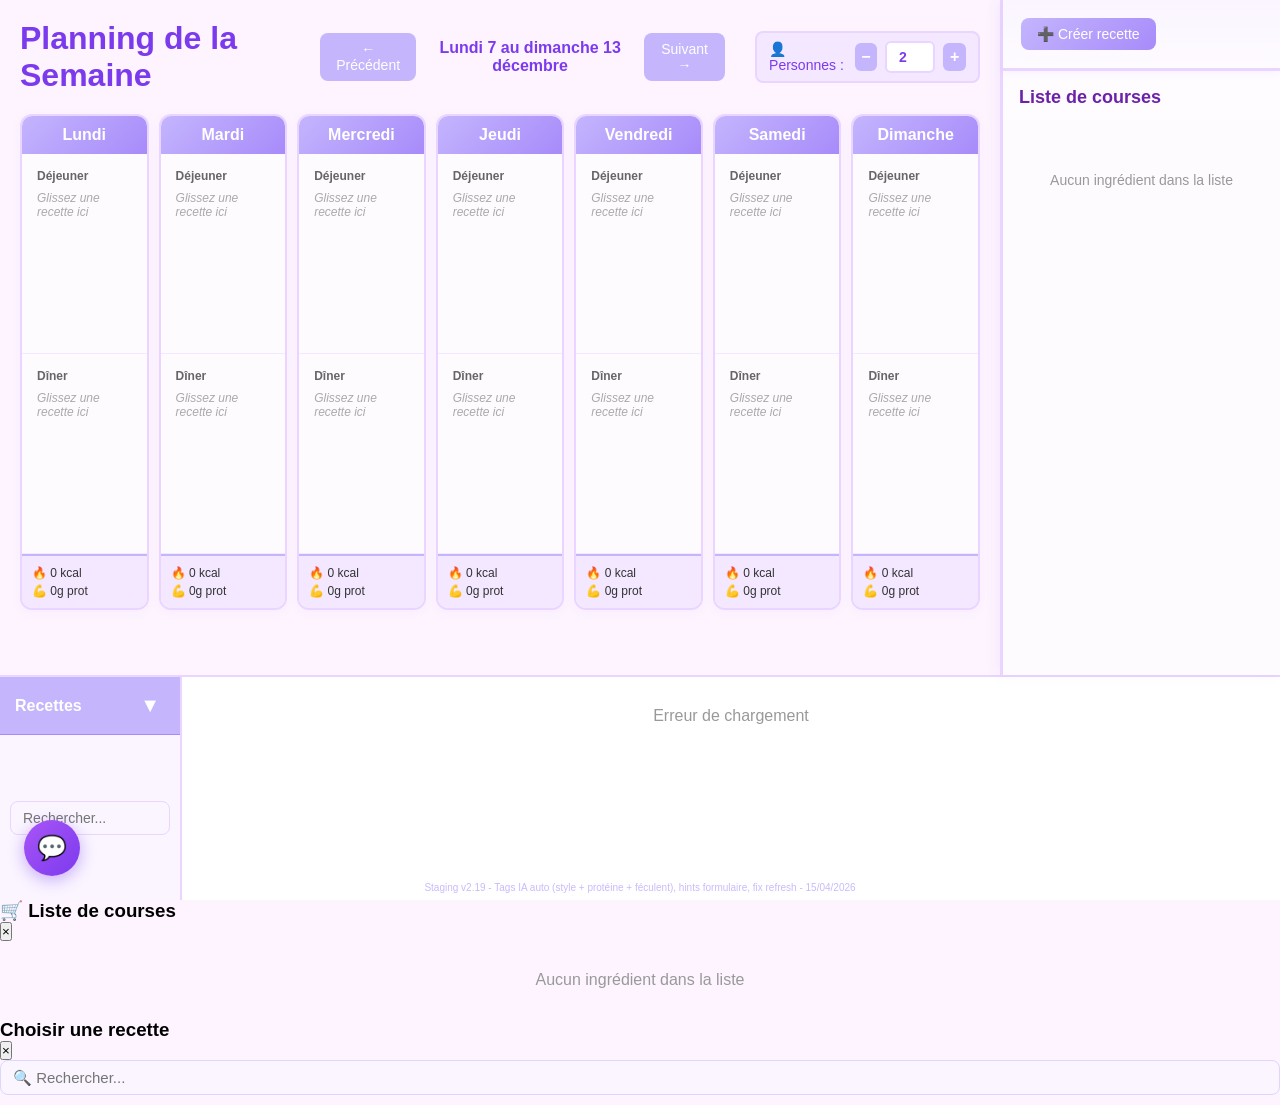
<file: index.html>
<!DOCTYPE html>
<html lang="fr">
<head>
    <meta charset="UTF-8">
    <meta name="viewport" content="width=device-width, initial-scale=1.0">
    <title>Planning de Repas</title>
    <meta name="deploy-timestamp" content="2026-01-15-14-30">
    <link rel="stylesheet" href="planning.css">
</head>
<body>
    <!-- Bouton pour rouvrir la sidebar quand elle est cachée -->
    <button class="show-sidebar-btn" id="showSidebar">▲ Recettes</button>

    <div class="container">
        <!-- Sidebar Recettes -->
        <aside class="sidebar" id="sidebar">
            <div class="sidebar-left">
                <div class="sidebar-header">
                    <h2>Recettes</h2>
                    <div class="header-buttons">
                        <button class="toggle-btn" id="toggleSidebar">▼</button>
                    </div>
                </div>
                <div class="search-container">
                    <input
                        type="text"
                        class="search-input"
                        id="searchRecipes"
                        placeholder="Rechercher..."
                    />
                </div>
            </div>
            <div class="recipes-list" id="recipesList">
                <div class="loading">Chargement...</div>
            </div>
        </aside>

        <!-- Planning -->
        <main class="planning">
            <div class="planning-header">
                <h1>Planning de la Semaine</h1>
                <div class="header-controls">
                    <div class="week-navigation">
                        <button class="week-nav-btn" id="prevWeek">← Précédent</button>
                        <span class="week-display" id="weekDisplay">Semaine 46 - 2025</span>
                        <button class="week-nav-btn" id="nextWeek">Suivant →</button>
                    </div>
                    <div class="servings-control">
                        <label for="servingsInput">👤 Personnes :</label>
                        <button class="servings-btn" id="decreaseServings">−</button>
                        <input type="number" id="servingsInput" min="1" max="20" value="2" />
                        <button class="servings-btn" id="increaseServings">+</button>
                    </div>
                </div>
            </div>
            <div class="calendar-grid" id="calendar">
                <!-- Généré dynamiquement -->
            </div>
        </main>

        <!-- Sidebar droite : Liste de courses -->
        <aside class="right-sidebar">
            <div class="shopping-container">
                <div class="shopping-header">
                    <button class="create-recipe-btn" id="createRecipeBtn">➕ Créer recette</button>
                </div>
                <h2 class="shopping-title">Liste de courses</h2>
                <div class="shopping-content" id="shoppingContent">
                    <p class="empty-shopping">Aucun ingrédient dans la liste</p>
                </div>
            </div>
        </aside>
    </div>

    <!-- Popup pour l'historique des listes de courses (gauche) -->
    <div class="history-popup" id="historyPopup">
        <div class="history-popup-content">
            <button class="close-popup" id="closeHistoryPopup">×</button>
            <h2 id="historyPopupTitle">Liste de courses</h2>
            <div id="historyPopupBody"></div>
        </div>
    </div>

    <!-- Popup pour les détails de recette -->
    <div class="recipe-popup" id="recipePopup">
        <div class="popup-content">
            <button class="close-popup" id="closePopup">×</button>
            <h2 id="popupTitle"></h2>
            <div id="popupBody"></div>
        </div>
    </div>

    <!-- Popup Paramètres Liste de Courses -->
    <div class="shopping-settings-popup" id="shoppingSettingsPopup">
        <div class="settings-popup-content">
            <button class="close-popup" id="closeSettingsPopup">×</button>
            <h2>Paramètres de la liste de courses</h2>

            <div class="settings-layout">
                <!-- Colonne gauche : Planning -->
                <div class="settings-planning">
                    <div class="settings-planning-header">
                        <h3>Planning de la semaine</h3>
                        <div class="settings-week-nav">
                            <button class="settings-week-btn" id="settingsPrevWeek">←</button>
                            <span class="settings-week-display" id="settingsWeekDisplay">Semaine 46 - 2025</span>
                            <button class="settings-week-btn" id="settingsNextWeek">→</button>
                        </div>
                    </div>
                    <p class="settings-help">Cliquez sur un repas pour l'inclure ou l'exclure. <strong>Vert</strong> = semaine courante incluse, <strong>Rouge</strong> = exclue, <strong>Jaune</strong> = autre semaine (bordure verte = incluse).</p>
                    <div class="settings-actions">
                        <button class="settings-select-btn" id="settingsSelectAll">Tout inclure</button>
                        <button class="settings-select-btn" id="settingsSelectNone">Tout exclure</button>
                    </div>
                    <div class="settings-calendar" id="settingsCalendar">
                        <!-- Généré dynamiquement -->
                    </div>
                </div>

                <!-- Colonne droite : Liste éditable -->
                <div class="settings-shopping-list">
                    <h3>Liste de courses</h3>
                    <div class="settings-list-content" id="settingsListContent">
                        <p class="empty-shopping">Générez d'abord la liste pour l'éditer.</p>
                    </div>
                </div>
            </div>

            <div class="settings-footer">
                <button class="settings-reset-btn" id="resetSettings">🔄 Réinitialiser</button>
                <button class="settings-apply-btn" id="applySettings">Appliquer et fermer</button>
            </div>
        </div>
    </div>

    <!-- Popup Création de recette -->
    <div class="create-recipe-popup" id="createRecipePopup">
        <div class="create-recipe-popup-content">
            <button class="close-popup" id="closeCreateRecipePopup">×</button>
            <h2>Créer une nouvelle recette</h2>
            <form id="createRecipeForm" class="create-recipe-form">
                <div class="form-group">
                    <label for="recipeTitle">Titre</label>
                    <input type="text" id="recipeTitle" name="title" required placeholder="Nom de la recette">
                </div>

                <div class="form-group">
                    <label for="recipeDescription">Description</label>
                    <textarea id="recipeDescription" name="description" rows="3" placeholder="Courte description de la recette"></textarea>
                </div>

                <div class="form-group">
                    <label for="recipeIngredients">Ingrédients</label>
                    <textarea id="recipeIngredients" name="ingredients" rows="8" placeholder="Liste des ingrédients (texte libre)"></textarea>
                </div>

                <div class="form-group">
                    <label for="recipeSteps">Recette</label>
                    <textarea id="recipeSteps" name="recipe" rows="8" placeholder="Étapes de préparation"></textarea>
                </div>

                <div class="form-group">
                    <label>Tags</label>
                    <div class="recipe-tags-selector" id="recipeTagsSelector">
                        <button type="button" class="recipe-tag-btn" data-tag="Healthy">🥗 Healthy</button>
                        <button type="button" class="recipe-tag-btn" data-tag="Prot">💪 Prot</button>
                        <button type="button" class="recipe-tag-btn" data-tag="Pas cher">💸 Pas cher</button>
                        <button type="button" class="recipe-tag-btn" data-tag="Fancy">✨ Fancy</button>
                        <button type="button" class="recipe-tag-btn" data-tag="Challenge">🎯 Challenge</button>
                        <button type="button" class="recipe-tag-btn" data-tag="Confort">🏠 Confort</button>
                        <button type="button" class="recipe-tag-btn" data-tag="Réconfort">🤗 Réconfort</button>
                        <button type="button" class="recipe-tag-btn" data-tag="Favori">⭐ Favori</button>
                    </div>
                </div>

                <button type="submit" class="create-recipe-submit-btn">Créer</button>
            </form>

            <!-- Section de chargement -->
            <div id="recipeLoading" class="recipe-loading" style="display: none;">
                <div class="loading-spinner"></div>
                <p>Création de la recette en cours...</p>
                <p class="loading-subtext">n8n traite votre demande, veuillez patienter.</p>
            </div>

            <!-- Section de prévisualisation (cachée par défaut) -->
            <div id="recipePreview" class="recipe-preview" style="display: none;">
                <h3>Aperçu de la recette</h3>
                <div id="recipePreviewContent"></div>
                <div class="recipe-preview-actions">
                    <button class="recipe-modify-btn" id="recipeModifyBtn">Modifier</button>
                    <button class="recipe-accept-btn" id="recipeAcceptBtn">Accepter</button>
                </div>
            </div>
        </div>
    </div>

    <!-- Popup Modification de recette -->
    <div class="modify-recipe-popup" id="modifyRecipePopup">
        <div class="modify-recipe-popup-content">
            <button class="close-popup" id="closeModifyRecipePopup">×</button>
            <h2>Modifier la recette</h2>
            <form id="modifyRecipeForm" class="modify-recipe-form">
                <div class="form-group">
                    <label for="modifyRemark">Remarque</label>
                    <textarea id="modifyRemark" name="remark" rows="3" placeholder="Ajoutez vos remarques ou modifications souhaitées..."></textarea>
                </div>

                <div class="form-group">
                    <label for="modifyTitle">Titre</label>
                    <input type="text" id="modifyTitle" name="title" required placeholder="Nom de la recette">
                </div>

                <div class="form-group">
                    <label for="modifyDescription">Description</label>
                    <textarea id="modifyDescription" name="description" rows="3" placeholder="Courte description de la recette"></textarea>
                </div>

                <div class="form-group">
                    <label for="modifyIngredients">Ingrédients</label>
                    <textarea id="modifyIngredients" name="ingredients" rows="8" required placeholder="Liste des ingrédients"></textarea>
                </div>

                <div class="form-group">
                    <label for="modifySteps">Recette</label>
                    <textarea id="modifySteps" name="recipe" rows="8" required placeholder="Étapes de préparation"></textarea>
                </div>

                <button type="submit" class="modify-recipe-submit-btn">Modifier recette</button>
            </form>

            <!-- Section de chargement -->
            <div id="modifyLoading" class="recipe-loading" style="display: none;">
                <div class="loading-spinner"></div>
                <p>Modification de la recette en cours...</p>
                <p class="loading-subtext">n8n traite votre demande, veuillez patienter.</p>
            </div>
        </div>
    </div>

    <!-- Boutons flottants mobile -->
    <div class="mobile-fabs">
        <button class="mobile-fab mobile-fab-create" id="mobileFabCreate">✏️</button>
        <button class="mobile-fab mobile-fab-shopping" id="mobileFabShopping">🛒</button>
    </div>

    <!-- Popup liste de courses mobile (bottom sheet) -->
    <div class="mobile-shopping-popup" id="mobileShoppingPopup">
        <div class="mobile-shopping-sheet">
            <div class="mobile-shopping-handle"></div>
            <div class="mobile-shopping-header">
                <h3>🛒 Liste de courses</h3>
                <button class="recipe-picker-close" id="closeMobileShoppingPopup">×</button>
            </div>
            <div class="mobile-shopping-body" id="mobileShoppingBody">
                <p style="text-align:center;color:#999;padding:30px 0;">Aucun ingrédient dans la liste</p>
            </div>
        </div>
    </div>

    <!-- Popup sélection recette mobile (bottom sheet) -->
    <div class="recipe-picker-popup" id="recipePickerPopup">
        <div class="recipe-picker-sheet">
            <div class="recipe-picker-handle"></div>
            <div class="recipe-picker-header">
                <h3>Choisir une recette</h3>
                <button class="recipe-picker-close" id="closeRecipePickerPopup">×</button>
            </div>
            <div class="recipe-picker-list" id="recipePickerList"></div>
            <input type="text" class="recipe-picker-search" id="recipePickerSearch" placeholder="🔍 Rechercher..." inputmode="search">
        </div>
    </div>

    <!-- Popup Ajout Rapide (Phase 3) -->
    <div class="quick-add-popup" id="quickAddPopup">
        <div class="quick-add-popup-content">
            <div class="quick-add-header">
                <h2>⚡ Ajouter rapidement</h2>
                <button class="close-popup" id="closeQuickAddPopup">×</button>
            </div>
            <div id="quickAddBody"></div>
        </div>
    </div>

    <!-- Chat IA -->
    <div class="chat-popup" id="chatPopup">
        <div class="chat-panel">
            <div class="chat-header">
                <div class="chat-header-left">
                    <button class="chat-new-btn" id="chatNewBtn" title="Nouvelle conversation">↺</button>
                    <span class="chat-avatar">🤖</span>
                    <div>
                        <div class="chat-title">Assistant repas</div>
                        <div class="chat-subtitle">Planning intelligent de ta semaine</div>
                    </div>
                </div>
                <div class="chat-header-actions">
                    <button class="close-popup" id="closeChatPopup">×</button>
                </div>
            </div>
            <div class="chat-messages" id="chatMessages">
                <!-- Message de bienvenue injecté par JS (resetChat) -->
            </div>
            <!-- Barre recettes imposées (toggle) -->
            <div class="chat-context-bar" id="chatContextBar" style="display:none;">
                <div class="chat-context-label">📌 Recettes à inclure cette semaine</div>
                <div class="chat-recipe-selector">
                    <input type="text" id="chatRecipeSearch" placeholder="Chercher une recette..." autocomplete="off" style="font-size:16px;">
                    <div class="chat-recipe-dropdown" id="chatRecipeDropdown"></div>
                </div>
                <div class="chat-forced-chips" id="chatForcedChips"></div>
            </div>
            <div class="chat-input-area">
                <button class="chat-pin-btn" id="chatPinBtn" title="Recettes imposées">📌</button>
                <textarea class="chat-input" id="chatInput" placeholder="Décris tes envies ou donne ton avis..." rows="1" style="font-size:16px;"></textarea>
                <button class="chat-send-btn" id="chatSendBtn">➤</button>
            </div>
        </div>
    </div>
    <button class="chat-fab" id="chatFab" title="Assistant IA">💬</button>

    <!-- Popup Modifier Planning Proposé -->
    <div class="mod-proposal-overlay" id="modProposalOverlay" style="display:none">
        <div class="mod-proposal-popup">
            <div class="mod-proposal-header">
                <h3>✏️ Modifier le planning proposé</h3>
                <button class="mod-proposal-close" id="closeModProposalBtn">×</button>
            </div>
            <div class="mod-proposal-tabs">
                <button class="mod-tab-btn active" data-tab="manual">📋 Manuel</button>
                <button class="mod-tab-btn" data-tab="ai">🤖 Chat IA</button>
            </div>
            <div class="mod-proposal-content" id="modProposalContent"></div>
            <div class="mod-proposal-footer">
                <button class="proposal-act-btn accept" id="applyModProposalBtn">✅ Appliquer les changements</button>
            </div>
        </div>
    </div>

    <!-- Popup Ingrédients des Recettes -->
    <div class="quick-add-popup" id="recipeIngredientsPopup">
        <div class="quick-add-popup-content">
            <div class="quick-add-header">
                <h2>📖 Ingrédients des recettes</h2>
                <button class="close-popup" id="closeRecipeIngredientsPopup">×</button>
            </div>
            <div style="padding: 10px 18px 0;">
                <input type="text" id="recipeIngredientsSearch" placeholder="Rechercher un ingrédient..." class="recipe-ing-search">
            </div>
            <div id="recipeIngredientsList" style="padding: 10px 18px 20px; max-height: 60vh; overflow-y: auto;"></div>
        </div>
    </div>

    <!-- Notification popup -->
    <div class="notification-popup" id="notificationPopup">
        <div class="notification-content">
            <span class="notification-icon">✓</span>
            <span class="notification-message" id="notificationMessage">Recette enregistrée !</span>
        </div>
    </div>

    <!-- Version -->
    <div class="version-info">Staging v2.19 - Tags IA auto (style + protéine + féculent), hints formulaire, fix refresh - 15/04/2026</div>

    <script src="config.js"></script>
    <script src="planning.js"></script>
    <script>
    // ===== MOBILE LOGIC =====
    const isMobile = () => window.innerWidth <= 768;

    // --- FAB Créer recette ---
    document.getElementById('mobileFabCreate').addEventListener('click', () => {
        document.getElementById('createRecipePopup').classList.add('active');
    });

    // --- FAB Liste de courses ---
    document.getElementById('mobileFabShopping').addEventListener('click', () => {
        // Copier le contenu de shoppingContent dans la popup mobile
        const src = document.getElementById('shoppingContent').innerHTML;
        document.getElementById('mobileShoppingBody').innerHTML = src || '<p style="text-align:center;color:#999;padding:30px 0;">Aucun ingrédient dans la liste</p>';
        document.getElementById('mobileShoppingPopup').classList.add('active');
    });

    document.getElementById('closeMobileShoppingPopup').addEventListener('click', () => {
        document.getElementById('mobileShoppingPopup').classList.remove('active');
    });

    document.getElementById('mobileShoppingPopup').addEventListener('click', (e) => {
        if (e.target === document.getElementById('mobileShoppingPopup'))
            document.getElementById('mobileShoppingPopup').classList.remove('active');
    });

    // --- Picker recettes ---
    let _pickerSlot = null;

    function openRecipePicker(slot) {
        _pickerSlot = slot;
        renderRecipePicker('');
        document.getElementById('recipePickerSearch').value = '';
        document.getElementById('recipePickerPopup').classList.add('active');
    }

    function renderRecipePicker(query) {
        const list = document.getElementById('recipePickerList');
        const filtered = (typeof recipes !== 'undefined' ? recipes : []).filter(r =>
            r.name.toLowerCase().includes(query.toLowerCase())
        );
        list.innerHTML = filtered.map(r => `
            <div class="recipe-picker-item" data-id="${r.id}" data-name="${r.name}">
                <div class="recipe-picker-item-name">${r.name}</div>
                <div class="recipe-picker-item-tags">${(r.tags || []).join(', ')}</div>
            </div>
        `).join('');

        list.querySelectorAll('.recipe-picker-item').forEach(el => {
            el.addEventListener('click', () => {
                const recipeId = el.dataset.id;
                const recipeName = el.dataset.name;
                document.getElementById('recipePickerPopup').classList.remove('active');
                if (_pickerSlot) simulateDrop(_pickerSlot, recipeId, recipeName);
            });
        });
    }

    document.getElementById('recipePickerSearch').addEventListener('input', (e) => {
        renderRecipePicker(e.target.value);
    });

    document.getElementById('closeRecipePickerPopup').addEventListener('click', () => {
        document.getElementById('recipePickerPopup').classList.remove('active');
    });

    // Simuler un drop depuis le picker
    async function simulateDrop(slot, recipeId, recipeName) {
        const day = slot.dataset.day;
        const meal = slot.dataset.meal;
        const mealContent = slot.querySelector('.meal-content');

        mealContent.innerHTML = `<div class="planned-recipe"><span class="recipe-name-text">${recipeName}</span></div>`;

        try {
            const date = getDateForDay(day);
            const response = await fetch(`${API_URL}/api/planning`, {
                method: 'POST',
                headers: { 'Content-Type': 'application/json' },
                body: JSON.stringify({
                    day, date, meal: meal,
                    recipeId, week: currentWeek, year: currentYear,
                    servings: defaultServings
                })
            });
            const data = await response.json();
            if (data.success && data.record) {
                const recordId = data.record.id;
                mealContent.innerHTML = `
                    <div class="planned-recipe" data-record-id="${recordId}" data-recipe-id="${recipeId}">
                        <span class="recipe-name-text">${recipeName} <span class="servings-indicator">👤 × ${defaultServings}</span></span>
                        <button class="delete-recipe-btn" data-record-id="${recordId}">×</button>
                    </div>`;
                const deleteBtn = mealContent.querySelector('.delete-recipe-btn');
                deleteBtn.addEventListener('click', (e) => {
                    e.stopPropagation();
                    deleteRecipeFromPlanning(recordId, slot);
                });
                const plannedDiv = mealContent.querySelector('.planned-recipe');
                plannedDiv.addEventListener('click', () => {
                    const recipe = (window.recipes || []).find(r => r.id === recipeId);
                    if (recipe) showRecipePopup(recipe, { id: recordId, servings: defaultServings });
                });
                // Ajouter les ingrédients à la liste de courses
                const recipeObj = (typeof recipes !== 'undefined' ? recipes : []).find(r => r.id === recipeId);
                if (recipeObj && typeof addIngredientsToShoppingList === 'function') {
                    await addIngredientsToShoppingList(recipeObj, defaultServings);
                }
            }
        } catch(err) {
            console.error('Erreur ajout recette mobile:', err);
        }
    }

    // --- Tap sur slot vide → ouvrir picker (mobile uniquement) ---
    document.getElementById('calendar').addEventListener('click', (e) => {
        if (!isMobile()) return;
        const slot = e.target.closest('.meal-slot');
        if (!slot) return;
        // Si le slot contient déjà une recette, laisser le click normal gérer
        if (slot.querySelector('.planned-recipe')) return;
        openRecipePicker(slot);
    });
    </script>
</body>
</html>
</file>
<file: planning.css>
/* Planning de Repas - v3.11.5-beta */
* {
    margin: 0;
    padding: 0;
    box-sizing: border-box;
}

body {
    font-family: 'Segoe UI', Tahoma, Geneva, Verdana, sans-serif;
    background: #fdf4ff;
    overflow: hidden;
}

.container {
    display: grid;
    grid-template-rows: 1fr auto;
    grid-template-columns: 1fr auto;
    height: 100vh;
    grid-template-areas:
        "planning shopping"
        "recipes recipes";
}

/* ===== SIDEBAR RECETTES (EN BAS - 25% de l'écran) ===== */
.sidebar {
    grid-area: recipes;
    height: 25vh; /* Version_1: 25% de la hauteur */
    min-height: 25vh;
    background: #ffffff;
    border-top: 2px solid #e9d5ff;
    display: flex;
    flex-direction: row;
    transition: height 0.3s, min-height 0.3s;
    overflow: hidden;
}

.sidebar-left {
    display: flex;
    flex-direction: column;
    border-right: 2px solid #e9d5ff;
}

.sidebar.collapsed {
    height: 0;
    min-height: 0;
    border-top: none;
}

.sidebar-header {
    padding: 12px 15px;
    background: #c4b5fd;
    color: white;
    display: flex;
    flex-direction: row;
    justify-content: space-between;
    align-items: center;
    width: 180px;
    border-bottom: 1px solid #a78bfa;
}

.sidebar-header h2 {
    font-size: 16px;
    margin: 0;
}

.header-buttons {
    display: flex;
    gap: 8px;
}

.toggle-btn {
    background: none;
    border: none;
    color: white;
    font-size: 20px;
    cursor: pointer;
    padding: 5px;
    transition: opacity 0.2s;
}

.toggle-btn:hover {
    opacity: 0.7;
}

.search-container {
    padding: 10px;
    display: flex;
    flex-direction: column;
    justify-content: center;
    width: 180px;
    background: #faf5ff;
    flex: 1;
}

.search-input {
    width: 100%;
    padding: 8px 12px;
    border: 1px solid #e9d5ff;
    border-radius: 8px;
    font-size: 14px;
    outline: none;
    transition: border-color 0.2s;
    background: #faf5ff;
}

.search-input:focus {
    border-color: #c4b5fd;
    background: #ffffff;
}

.recipes-list {
    flex: 1;
    overflow-x: auto;
    overflow-y: hidden;
    padding: 10px;
    display: grid;
    grid-template-rows: 1fr 1fr; /* Version_1: 2 lignes au lieu de 3 */
    grid-auto-flow: column;
    gap: 10px;
    align-items: stretch;
}

.recipe-item {
    padding: 12px;
    background: #faf5ff;
    border-radius: 8px;
    cursor: grab;
    border: 2px solid transparent;
    transition: all 0.2s;
    width: 200px; /* Version_1: Taille fixe au lieu de min-width */
    height: 80px; /* Version_1: Hauteur fixe */
    flex-shrink: 0;
    overflow: hidden; /* Version_1: Empêcher le débordement */
}

.recipe-item:hover {
    background: #f3e8ff;
    border-color: #c4b5fd;
}

.recipe-item.dragging {
    opacity: 0.5;
    cursor: grabbing;
}

.recipe-name {
    font-weight: bold;
    margin-bottom: 4px;
    /* Version_1: Limiter à 2 lignes */
    display: -webkit-box;
    -webkit-line-clamp: 2;
    -webkit-box-orient: vertical;
    overflow: hidden;
    text-overflow: ellipsis;
    line-height: 1.3;
    max-height: 2.6em; /* 2 lignes × 1.3 line-height */
}

.recipe-tags {
    font-size: 11px;
    color: #666;
}

.loading {
    text-align: center;
    padding: 20px;
    color: #999;
}

/* ===== PLANNING ===== */
.planning {
    grid-area: planning;
    padding: 20px;
    overflow-y: auto;
    height: 70vh; /* Version_1: 70% de la hauteur */
    max-height: 70vh;
    display: flex; /* Version_1: Flexbox pour répartir l'espace */
    flex-direction: column;
}

.sidebar.collapsed ~ .planning {
    height: 95vh; /* Version_1: Presque tout l'écran quand sidebar cachée */
    max-height: 95vh;
}

.planning-header {
    display: flex;
    justify-content: space-between;
    align-items: center;
    margin-bottom: 20px;
    flex-shrink: 0; /* Version_1: Ne pas rétrécir */
}

.planning h1 {
    margin: 0;
    color: #7c3aed;
}

.week-navigation {
    display: flex;
    align-items: center;
    gap: 15px;
}

.week-nav-btn {
    padding: 8px 16px;
    background: #c4b5fd;
    color: white;
    border: none;
    border-radius: 8px;
    cursor: pointer;
    font-size: 14px;
    transition: all 0.2s;
    font-weight: 500;
}

.week-nav-btn:hover {
    background: #a78bfa;
    transform: translateY(-1px);
}

.week-display {
    font-weight: bold;
    font-size: 16px;
    color: #7c3aed;
    min-width: 150px;
    text-align: center;
}

/* ===== SERVINGS CONTROL (v3.5) ===== */
.header-controls {
    display: flex;
    align-items: center;
    gap: 30px;
}

.servings-control {
    display: flex;
    align-items: center;
    gap: 8px;
    background: #f3e8ff;
    padding: 8px 12px;
    border-radius: 8px;
    border: 2px solid #e9d5ff;
}

.servings-control label {
    font-size: 14px;
    font-weight: 500;
    color: #7c3aed;
    margin: 0;
}

.servings-btn {
    width: 28px;
    height: 28px;
    background: #c4b5fd;
    color: white;
    border: none;
    border-radius: 6px;
    cursor: pointer;
    font-size: 16px;
    font-weight: bold;
    transition: all 0.2s;
    display: flex;
    align-items: center;
    justify-content: center;
}

.servings-btn:hover {
    background: #a78bfa;
    transform: scale(1.05);
}

.servings-btn:active {
    transform: scale(0.95);
}

#servingsInput {
    width: 50px;
    text-align: center;
    padding: 6px;
    border: 2px solid #e9d5ff;
    border-radius: 6px;
    font-size: 14px;
    font-weight: bold;
    background: white;
    color: #7c3aed;
}

#servingsInput:focus {
    outline: none;
    border-color: #c4b5fd;
}

.servings-indicator {
    font-size: 11px;
    opacity: 0.8;
    font-weight: normal;
    margin-left: 4px;
}

.calendar-grid {
    display: grid;
    grid-template-columns: repeat(7, 1fr);
    gap: 10px;
    flex: 1; /* Version_1: Prendre tout l'espace restant */
    min-height: 0; /* Version_1: Permettre au grid de rétrécir si nécessaire */
}

.day-column {
    background: white;
    border-radius: 12px;
    overflow: hidden;
    border: 2px solid #e9d5ff;
    box-shadow: 0 2px 8px rgba(196, 181, 253, 0.1);
    display: flex; /* Version_1: Flexbox pour étirer le contenu */
    flex-direction: column;
    height: 100%; /* Version_1: Prendre toute la hauteur disponible */
}

.day-header {
    background: linear-gradient(135deg, #c4b5fd 0%, #a78bfa 100%);
    color: white;
    padding: 10px;
    text-align: center;
    font-weight: bold;
    flex-shrink: 0; /* Version_1: Ne pas rétrécir, garder sa taille */
}

.meal-slot {
    padding: 15px;
    flex: 1; /* Version_1: S'étirer pour remplir l'espace disponible */
    min-height: 80px; /* Version_1: Hauteur minimum pour éviter trop petit */
    border-bottom: 1px solid #f3e8ff;
    background: #fefbff;
    position: relative;
    overflow: hidden; /* Version_1: Couper le texte qui dépasse */
}

.meal-slot:last-child {
    border-bottom: none;
}

.meal-slot.drag-over {
    background: #f3e8ff;
    border: 2px dashed #c4b5fd;
}

.meal-label {
    font-size: 12px;
    color: #666;
    font-weight: bold;
    margin-bottom: 8px;
}

.meal-content {
    min-height: 50px;
}

.planned-recipe {
    background: linear-gradient(135deg, #c4b5fd 0%, #a78bfa 100%);
    color: white;
    padding: 8px 12px;
    border-radius: 8px;
    font-size: 13px;
    cursor: pointer;
    display: flex;
    justify-content: space-between;
    align-items: center;
    gap: 8px;
    box-shadow: 0 2px 4px rgba(124, 58, 237, 0.15);
}

.recipe-name-text {
    flex: 1;
}

.delete-recipe-btn {
    background: rgba(255, 255, 255, 0.2);
    border: none;
    color: white;
    font-size: 18px;
    width: 24px;
    height: 24px;
    border-radius: 50%;
    cursor: pointer;
    display: flex;
    align-items: center;
    justify-content: center;
    flex-shrink: 0;
    transition: background 0.2s;
    line-height: 1;
    padding: 0;
}

.delete-recipe-btn:hover {
    background: rgba(255, 255, 255, 0.4);
}

.empty-slot {
    color: #aaa;
    font-size: 12px;
    font-style: italic;
}

/* ===== RÉSUMÉ NUTRITIONNEL DU JOUR ===== */
.day-summary {
    padding: 10px;
    background: #f3e8ff;
    border-top: 2px solid #c4b5fd;
    cursor: pointer;
    transition: background 0.2s;
}

.day-summary:hover {
    background: #e9d5ff;
}

.summary-content {
    display: flex;
    flex-direction: column;
    gap: 4px;
}

.summary-line {
    font-size: 12px;
    color: #333;
    font-weight: 500;
}

/* ===== RIGHT SIDEBAR (Bot & Shopping) ===== */
.right-sidebar {
    grid-area: shopping;
    width: 280px; /* Version_1: Un peu plus large */
    background: linear-gradient(to bottom, #fefbff 0%, #ffffff 100%); /* Version_1: Dégradé subtil */
    border-left: 3px solid #e9d5ff;
    display: flex;
    flex-direction: column;
    max-height: 80vh; /* Fixed height: 1 - 1/5 sidebar = 80% */
    box-shadow: -4px 0 12px rgba(124, 58, 237, 0.05); /* Version_1: Shadow subtile */
}

.sidebar.collapsed ~ .right-sidebar {
    max-height: 100vh; /* Full height when sidebar is collapsed */
}

.tabs-header {
    display: flex;
    background: #faf5ff;
    border-bottom: 2px solid #e9d5ff;
}

.tab-btn {
    flex: 1;
    padding: 12px;
    background: transparent;
    border: none;
    cursor: pointer;
    font-size: 14px;
    font-weight: 500;
    color: #9ca3af;
    transition: all 0.2s;
}

.tab-btn:hover {
    background: #f3e8ff;
    color: #7c3aed;
}

.tab-btn.active {
    background: white;
    color: #7c3aed;
    border-bottom: 3px solid #c4b5fd;
}

.tab-content {
    display: none;
    flex: 1;
    overflow: hidden;
}

.tab-content.active {
    display: flex;
    flex-direction: column;
}

/* ===== BOT TAB ===== */
.chat-container {
    display: flex;
    flex-direction: column;
    height: 100%;
    flex: 1;
}

.chat-messages {
    flex: 1;
    overflow-y: auto;
    padding: 15px;
    background: #fefbff;
}

.message {
    margin-bottom: 12px;
}

.message-content {
    padding: 10px 12px;
    border-radius: 12px;
    display: inline-block;
    max-width: 90%;
}

.bot-message .message-content {
    background: #f3e8ff;
    color: #4a4a4a;
}

.user-message .message-content {
    background: linear-gradient(135deg, #c4b5fd 0%, #a78bfa 100%);
    color: white;
    float: right;
}

.user-message {
    text-align: right;
    clear: both;
}

.chat-input-container {
    padding: 15px;
    border-top: 1px solid #e9d5ff;
    background: #fefbff;
}

.chat-input-form {
    display: flex;
    gap: 8px;
}

.chat-input {
    flex: 1;
    padding: 10px 12px;
    border: 2px solid #e9d5ff;
    border-radius: 8px;
    font-size: 14px;
    background: #faf5ff;
    transition: all 0.2s;
}

.chat-input:focus {
    outline: none;
    border-color: #c4b5fd;
    background: white;
}

.send-button {
    padding: 10px 15px;
    background: linear-gradient(135deg, #c4b5fd 0%, #a78bfa 100%);
    color: white;
    border: none;
    border-radius: 8px;
    cursor: pointer;
    font-size: 16px;
    transition: all 0.2s;
}

.send-button:hover {
    transform: translateY(-1px);
    box-shadow: 0 4px 8px rgba(124, 58, 237, 0.3);
}

/* ===== SHOPPING LIST TAB ===== */
.shopping-container {
    display: flex;
    flex-direction: column;
    height: 100%;
    flex: 1;
}

.shopping-header {
    padding: 18px;
    border-bottom: 3px solid #e9d5ff;
    display: flex;
    gap: 10px;
    background: linear-gradient(to bottom, #faf5ff 0%, #fefbff 100%); /* Version_1: Dégradé */
    box-shadow: 0 2px 8px rgba(124, 58, 237, 0.05);
}

.generate-list-btn, .export-list-btn, .settings-btn, .clear-list-btn {
    padding: 10px;
    background: #c4b5fd;
    color: white;
    border: none;
    border-radius: 8px;
    cursor: pointer;
    font-size: 14px;
    font-weight: 500;
    transition: all 0.2s;
}

.generate-list-btn {
    flex: 1;
    background: linear-gradient(135deg, #c4b5fd 0%, #a78bfa 100%);
}

.settings-btn, .clear-list-btn {
    font-size: 18px;
    padding: 10px 15px;
    background: #ddd6fe;
    color: #7c3aed;
}

.clear-list-btn {
    background: #fecaca;
    color: #dc2626;
}

.export-list-btn {
    flex: 1;
    background: linear-gradient(135deg, #bbf7d0 0%, #86efac 100%);
    color: #166534;
}

.save-status {
    display: inline-block;
    padding: 10px 15px;
    font-size: 13px;
    font-weight: 500;
    border-radius: 8px;
    transition: all 0.3s;
}

.save-status.saving {
    color: #7c3aed;
    background: #f3e8ff;
}

.save-status.saved {
    color: #059669;
    background: #d1fae5;
}

.save-status.error {
    color: #dc2626;
    background: #fee2e2;
}

.generate-list-btn:hover {
    transform: translateY(-1px);
    box-shadow: 0 4px 8px rgba(124, 58, 237, 0.3);
}

.settings-btn:hover {
    background: #c4b5fd;
    color: white;
}

.clear-list-btn:hover {
    background: #fca5a5;
}

.export-list-btn:hover {
    transform: translateY(-1px);
    box-shadow: 0 4px 8px rgba(34, 197, 94, 0.3);
}

.shopping-content {
    flex: 1;
    overflow-y: auto;
    padding: 12px; /* Version_1: Compact */
    background: #fefbff; /* Version_1: Background subtil */
}

.empty-shopping {
    text-align: center;
    color: #999;
    padding: 40px 20px;
    font-size: 14px;
}

.shopping-list {
    padding: 10px 0;
}

.shopping-list h3 {
    font-size: 14px; /* Version_1: Très compact */
    color: white; /* Version_1: Texte blanc */
    background: linear-gradient(135deg, #c4b5fd 0%, #a78bfa 100%); /* Version_1: Dégradé */
    margin-bottom: 8px; /* Version_1: Très réduit */
    padding: 8px; /* Version_1: Très réduit */
    border-radius: 8px;
    font-weight: 700;
    text-align: center;
    box-shadow: 0 4px 12px rgba(124, 58, 237, 0.2);
}

.shopping-category {
    margin-bottom: 10px; /* Version_1: Très réduit */
}

.shopping-category h4 {
    font-size: 12px; /* Version_1: Très compact - titres catégories */
    color: #7c3aed;
    background: linear-gradient(to right, #f3e8ff 0%, #faf5ff 100%); /* Version_1: Dégradé horizontal */
    padding: 5px 8px; /* Version_1: Très réduit */
    border-radius: 6px;
    margin-bottom: 5px; /* Version_1: Très réduit */
    font-weight: 700;
    border: 1px solid #e9d5ff; /* Version_1: Border plus fine */
    box-shadow: 0 1px 3px rgba(124, 58, 237, 0.08);
}

.shopping-category ul {
    list-style: none;
    padding-left: 0;
}

.shopping-category li {
    padding: 8px 12px; /* Version_1: Compact */
    margin-bottom: 5px; /* Version_1: Compact */
    background: white; /* Version_1: Background blanc */
    border-left: 4px solid #c4b5fd; /* Version_1: Border plus épaisse */
    font-size: 14px; /* Version_1: Compact */
    font-family: -apple-system, BlinkMacSystemFont, "Segoe UI", Roboto, "Helvetica Neue", Arial, sans-serif; /* Version_1: Police système moderne */
    color: #333;
    border-radius: 6px;
    transition: all 0.2s;
    box-shadow: 0 2px 4px rgba(124, 58, 237, 0.05);
    line-height: 1.4; /* Version_1: Compact */
}

.shopping-category li strong {
    color: #7c3aed; /* Version_1: Quantité en violet */
    font-weight: 600;
    font-size: 14px; /* Version_1: Compact */
    margin-right: 4px; /* Version_1: Petit espace après la quantité */
}

.shopping-category li:hover {
    background: #faf5ff; /* Version_1: Hover effect */
    border-left-color: #a78bfa;
    transform: translateX(3px);
    box-shadow: 0 3px 8px rgba(124, 58, 237, 0.12);
}

.shopping-category li:hover {
    background: #f3e8ff;
    transform: translateX(2px);
}

/* ===== SHOPPING LIST HEADER + COPY BTN ===== */
.shopping-list-header {
    display: flex;
    align-items: center;
    justify-content: space-between;
    background: linear-gradient(135deg, #c4b5fd 0%, #a78bfa 100%);
    border-radius: 8px;
    padding: 8px 10px;
    margin-bottom: 8px;
    box-shadow: 0 4px 12px rgba(124, 58, 237, 0.2);
}

.shopping-list-header h3 {
    font-size: 14px;
    color: white;
    font-weight: 700;
    margin: 0;
}

.shopping-copy-btn {
    background: rgba(255, 255, 255, 0.25);
    border: 1px solid rgba(255, 255, 255, 0.5);
    border-radius: 6px;
    padding: 4px 8px;
    font-size: 15px;
    cursor: pointer;
    transition: background 0.2s;
    line-height: 1;
}

.shopping-copy-btn:hover {
    background: rgba(255, 255, 255, 0.4);
}

/* ===== SHOPPING ITEM (Phase 2: +/- qty + move) ===== */
.shopping-item {
    display: flex;
    align-items: center;
    gap: 8px;
    padding: 6px 8px;
    margin-bottom: 5px;
    background: white;
    border-left: 4px solid #c4b5fd;
    border-radius: 6px;
    box-shadow: 0 2px 4px rgba(124, 58, 237, 0.05);
    transition: all 0.2s;
}

.shopping-item:hover {
    background: #faf5ff;
    border-left-color: #a78bfa;
}

.item-qty-controls {
    display: flex;
    align-items: center;
    gap: 4px;
    flex-shrink: 0;
}

.qty-btn {
    width: 22px;
    height: 22px;
    border: 1px solid #e9d5ff;
    border-radius: 4px;
    background: #f3e8ff;
    color: #7c3aed;
    font-size: 14px;
    font-weight: 700;
    cursor: pointer;
    display: flex;
    align-items: center;
    justify-content: center;
    line-height: 1;
    padding: 0;
    transition: background 0.15s;
}

.qty-btn:hover {
    background: #e9d5ff;
}

.qty-value {
    font-size: 13px;
    font-weight: 600;
    color: #7c3aed;
    min-width: 45px;
    text-align: center;
}

.item-name {
    flex: 1;
    font-size: 13px;
    color: #333;
}

/* ===== SHOPPING À VÉRIFIER / EN STOCK SECTION ===== */
.shopping-a-verifier {
    margin-top: 12px;
    border-radius: 8px;
    border: 2px dashed #f59e0b;
    background: #fffbeb;
    padding: 10px;
}

.a-verifier-header {
    font-size: 12px;
    font-weight: 700;
    color: #b45309;
    margin-bottom: 8px;
    letter-spacing: 0.3px;
}

.shopping-a-verifier ul {
    list-style: none;
    padding: 0;
}

.shopping-stock-item {
    display: flex;
    align-items: center;
    gap: 8px;
    padding: 6px 10px;
    margin-bottom: 4px;
    background: white;
    border-left: 3px solid #f59e0b;
    font-size: 13px;
    color: #78716c;
    border-radius: 5px;
    line-height: 1.4;
}

.item-from-stock-btn {
    flex-shrink: 0;
    background: none;
    border: 1px solid #f59e0b;
    border-radius: 4px;
    color: #b45309;
    font-size: 13px;
    cursor: pointer;
    padding: 2px 6px;
    transition: background 0.15s;
}

.item-from-stock-btn:hover {
    background: #fef3c7;
}

.stock-qty {
    font-weight: 600;
    color: #b45309;
    flex-shrink: 0;
}

/* ===== SHOPPING HISTORY ===== */
.shopping-history {
    padding: 15px;
    border-top: 2px solid #e9d5ff;
    background: #fefbff;
}

.shopping-history h3 {
    font-size: 14px;
    color: #7c3aed;
    margin-bottom: 10px;
    font-weight: 600;
}

.history-items {
    display: flex;
    flex-direction: column;
    gap: 8px;
}

.history-item {
    padding: 10px 12px;
    background: white;
    border-radius: 8px;
    border-left: 3px solid #c4b5fd;
    cursor: pointer;
    transition: all 0.2s;
    box-shadow: 0 1px 3px rgba(196, 181, 253, 0.15);
}

.history-item:hover {
    background: #f3e8ff;
    transform: translateX(3px);
    box-shadow: 0 2px 6px rgba(196, 181, 253, 0.25);
}

.history-item-title {
    font-size: 13px;
    font-weight: bold;
    color: #333;
    margin-bottom: 4px;
}

.history-item-info {
    font-size: 11px;
    color: #666;
}

/* ===== HISTORY POPUP (LEFT SIDE) ===== */
.history-popup {
    display: none;
    position: fixed;
    top: 0;
    left: 0;
    right: 0;
    bottom: 0;
    background: rgba(0, 0, 0, 0.5);
    z-index: 2500;
    align-items: center;
    justify-content: flex-start;
    padding-left: 50px;
}

.history-popup.active {
    display: flex;
}

.history-popup-content {
    background: white;
    padding: 30px;
    border-radius: 16px;
    width: 450px;
    max-height: 85vh;
    overflow-y: auto;
    position: relative;
    box-shadow: 0 10px 40px rgba(124, 58, 237, 0.2);
    border: 2px solid #e9d5ff;
}

.history-popup-content h2 {
    margin-bottom: 20px;
    color: #7c3aed;
    font-size: 18px;
}

.history-popup-content .close-popup {
    position: absolute;
    top: 10px;
    right: 15px;
    background: none;
    border: none;
    font-size: 30px;
    cursor: pointer;
    color: #999;
}

.history-popup-content .close-popup:hover {
    color: #333;
}

/* ===== POPUP ===== */
.recipe-popup {
    display: none;
    position: fixed;
    top: 0;
    left: 0;
    right: 0;
    bottom: 0;
    background: rgba(0, 0, 0, 0.5);
    z-index: 3000;
    align-items: center;
    justify-content: center;
}

.recipe-popup.active {
    display: flex;
}

.popup-content {
    background: linear-gradient(to bottom, #fefbff 0%, #ffffff 100%); /* Version_1: Dégradé subtil */
    padding: 40px;
    border-radius: 20px;
    max-width: 1080px; /* Version_1: Agrandie de 20% (900px -> 1080px) */
    max-height: 85vh;
    overflow-y: auto;
    position: relative;
    box-shadow: 0 20px 60px rgba(124, 58, 237, 0.15);
    border: 3px solid #e9d5ff;
}

.close-popup {
    position: absolute;
    top: 15px;
    right: 15px;
    background: #f3e8ff; /* Version_1: Background pastel */
    border: none;
    font-size: 24px;
    cursor: pointer;
    color: #7c3aed;
    width: 40px;
    height: 40px;
    border-radius: 50%;
    display: flex;
    align-items: center;
    justify-content: center;
    transition: all 0.2s;
}

.close-popup:hover {
    background: #e9d5ff;
    transform: scale(1.1);
}

#popupTitle {
    margin-bottom: 30px;
    color: white;
    background: linear-gradient(135deg, #c4b5fd 0%, #a78bfa 100%); /* Version_1: Dégradé comme les headers */
    padding: 20px;
    border-radius: 12px;
    font-size: 28px;
    text-align: center;
    box-shadow: 0 4px 12px rgba(124, 58, 237, 0.2);
}

#popupBody {
    line-height: 1.8;
    color: #333;
}

.popup-section {
    margin-bottom: 25px;
    background: #faf5ff; /* Version_1: Background pastel subtil */
    padding: 20px;
    border-radius: 12px;
    border: 2px solid #f3e8ff;
}

.popup-section strong {
    display: block;
    margin-bottom: 12px;
    color: #7c3aed;
    font-size: 18px;
    font-weight: 700;
}

/* ===== POPUP 2 COLONNES (v3.6) ===== */
.popup-two-columns {
    display: grid;
    grid-template-columns: 1fr 1fr;
    gap: 40px;
    margin-top: 20px;
}

.popup-left-column,
.popup-right-column {
    min-width: 0; /* Prevent overflow */
}

.popup-left-column {
    /* Version_1: Style pour la colonne gauche */
}

.popup-right-column {
    border-left: 3px solid #e9d5ff;
    padding-left: 30px;
}

.recipe-steps {
    list-style: none;
    counter-reset: step-counter;
    padding-left: 0;
}

.recipe-steps li {
    margin-bottom: 20px;
    padding: 15px;
    padding-left: 50px; /* Version_1: Espace pour le numéro */
    line-height: 1.8;
    background: white; /* Version_1: Background blanc */
    border-radius: 8px;
    border: 2px solid #f3e8ff;
    position: relative;
    box-shadow: 0 2px 4px rgba(124, 58, 237, 0.05);
}

.recipe-steps li strong {
    position: absolute; /* Version_1: Numéro positionné en absolu */
    left: 15px;
    top: 15px;
    background: linear-gradient(135deg, #c4b5fd 0%, #a78bfa 100%);
    color: white;
    width: 28px;
    height: 28px;
    border-radius: 50%;
    display: flex;
    align-items: center;
    justify-content: center;
    font-size: 14px;
    font-weight: 700;
}

/* Popup Servings Control */
.popup-servings-control {
    margin-bottom: 25px;
    padding: 20px;
    background: #f3e8ff;
    border-radius: 12px;
    border: 2px solid #e9d5ff;
}

.popup-servings-control label {
    display: block;
    font-weight: 600;
    color: #7c3aed;
    margin-bottom: 10px;
    font-size: 14px;
}

.servings-control-inline {
    display: flex;
    align-items: center;
    gap: 10px;
    justify-content: center;
}

.popup-servings-btn {
    width: 36px;
    height: 36px;
    background: #c4b5fd;
    color: white;
    border: none;
    border-radius: 8px;
    cursor: pointer;
    font-size: 18px;
    font-weight: bold;
    transition: all 0.2s;
    display: flex;
    align-items: center;
    justify-content: center;
}

.popup-servings-btn:hover {
    background: #a78bfa;
    transform: scale(1.08);
}

#popupServingsInput {
    width: 60px;
    text-align: center;
    padding: 8px;
    border: 2px solid #e9d5ff;
    border-radius: 8px;
    font-size: 16px;
    font-weight: bold;
    background: white;
    color: #7c3aed;
}

/* ===== BOUTON POUR MONTRER LA SIDEBAR (EN BAS) ===== */
.show-sidebar-btn {
    position: fixed;
    bottom: 10px;
    left: 50%;
    transform: translateX(-50%);
    background: linear-gradient(135deg, #c4b5fd 0%, #a78bfa 100%);
    color: white;
    border: none;
    padding: 10px 20px;
    border-radius: 8px 8px 0 0;
    cursor: pointer;
    z-index: 100;
    display: none;
    font-size: 14px;
    box-shadow: 0 -4px 12px rgba(124, 58, 237, 0.3);
    transition: all 0.2s;
}

.show-sidebar-btn:hover {
    transform: translateX(-50%) translateY(-2px);
    box-shadow: 0 -6px 16px rgba(124, 58, 237, 0.4);
}

.show-sidebar-btn.visible {
    display: block;
}

/* ===== POPUP PARAMÈTRES LISTE DE COURSES ===== */
.shopping-settings-popup {
    display: none;
    position: fixed;
    top: 0;
    left: 0;
    right: 0;
    bottom: 0;
    background: rgba(0, 0, 0, 0.5);
    z-index: 2000;
    align-items: center;
    justify-content: center;
}

.shopping-settings-popup.active {
    display: flex;
}

.settings-popup-content {
    background: white;
    padding: 20px;
    border-radius: 16px;
    width: 90vw;
    max-width: 1200px;
    max-height: 85vh;
    overflow: hidden;
    position: relative;
    display: flex;
    flex-direction: column;
    box-shadow: 0 10px 40px rgba(124, 58, 237, 0.2);
    border: 2px solid #e9d5ff;
}

.settings-popup-content h2 {
    margin: 0 0 20px 0;
    color: #7c3aed;
    font-size: 20px;
}

.settings-layout {
    display: grid;
    grid-template-columns: 1.5fr 1fr;
    gap: 20px;
    flex: 1;
    overflow: hidden;
}

.settings-planning {
    display: flex;
    flex-direction: column;
    overflow: hidden;
}

.settings-planning-header {
    display: flex;
    justify-content: space-between;
    align-items: center;
    margin-bottom: 10px;
}

.settings-planning h3 {
    font-size: 16px;
    color: #333;
    margin: 0;
}

.settings-week-nav {
    display: flex;
    align-items: center;
    gap: 10px;
}

.settings-week-btn {
    padding: 4px 10px;
    background: #c4b5fd;
    color: white;
    border: none;
    border-radius: 6px;
    cursor: pointer;
    font-size: 14px;
    transition: all 0.2s;
}

.settings-week-btn:hover {
    background: #a78bfa;
}

.settings-week-display {
    font-size: 13px;
    font-weight: bold;
    color: #7c3aed;
    min-width: 120px;
    text-align: center;
}

.settings-actions {
    display: flex;
    gap: 8px;
    margin-bottom: 10px;
}

.settings-select-btn {
    flex: 1;
    padding: 6px 10px;
    background: #c4b5fd;
    color: white;
    border: none;
    border-radius: 6px;
    cursor: pointer;
    font-size: 12px;
    transition: all 0.2s;
}

.settings-select-btn:hover {
    background: #a78bfa;
    transform: translateY(-1px);
}

.settings-help {
    font-size: 12px;
    color: #666;
    margin: 0 0 15px 0;
    font-style: italic;
}

.settings-calendar {
    flex: 1;
    overflow-y: auto;
    display: grid;
    grid-template-columns: repeat(7, 1fr);
    gap: 8px;
}

.settings-day-column {
    background: white;
    border-radius: 8px;
    border: 2px solid #e9d5ff;
    overflow: hidden;
}

.settings-day-header {
    background: linear-gradient(135deg, #c4b5fd 0%, #a78bfa 100%);
    color: white;
    padding: 6px;
    text-align: center;
    font-weight: bold;
    font-size: 12px;
}

.settings-meal-slot {
    padding: 8px;
    min-height: 60px;
    border-bottom: 1px solid #eee;
    position: relative;
}

.settings-meal-slot:last-child {
    border-bottom: none;
}

.settings-meal-label {
    font-size: 10px;
    color: #666;
    font-weight: bold;
    margin-bottom: 4px;
}

.settings-meal-item {
    display: flex;
    align-items: center;
    gap: 4px;
}

.settings-meal-box {
    flex: 1;
    padding: 6px;
    border-radius: 4px;
    font-size: 11px;
    cursor: pointer;
    transition: all 0.2s;
    text-align: center;
}

.settings-meal-box.included {
    background: #bbf7d0;
    border: 2px solid #4ade80;
    color: #166534;
}

.settings-meal-box.excluded {
    background: #fecaca;
    border: 2px solid #f87171;
    color: #991b1b;
}

.settings-meal-box.other-week-included {
    background: #fef3c7;
    border: 3px solid #4ade80;
    color: #854d0e;
}

.settings-meal-box.other-week-excluded {
    background: #fef3c7;
    border: 2px solid #fbbf24;
    color: #854d0e;
    opacity: 0.7;
}

.settings-meal-box:hover {
    opacity: 0.8;
}

.settings-info-btn {
    background: #c4b5fd;
    color: white;
    border: none;
    border-radius: 50%;
    width: 20px;
    height: 20px;
    font-size: 11px;
    cursor: pointer;
    display: flex;
    align-items: center;
    justify-content: center;
    flex-shrink: 0;
    transition: all 0.2s;
}

.settings-info-btn:hover {
    background: #a78bfa;
}

/* ===== SHOPPING HEADER BUTTONS ===== */
.shopping-header-btns {
    display: flex;
    align-items: center;
    gap: 6px;
}

.shopping-quick-add-btn {
    background: rgba(255, 255, 255, 0.25);
    border: 1px solid rgba(255, 255, 255, 0.5);
    border-radius: 6px;
    padding: 4px 9px;
    font-size: 12px;
    font-weight: 600;
    color: white;
    cursor: pointer;
    transition: background 0.2s;
    white-space: nowrap;
}

.shopping-quick-add-btn:hover {
    background: rgba(255, 255, 255, 0.4);
}

/* ===== ITEM TO STOCK BUTTON (text label) ===== */
.item-to-stock-btn {
    flex-shrink: 0;
    background: none;
    border: 1px solid #e5e7eb;
    border-radius: 4px;
    color: #9ca3af;
    font-size: 10px;
    font-weight: 600;
    cursor: pointer;
    padding: 2px 5px;
    transition: all 0.15s;
    white-space: nowrap;
}

.item-to-stock-btn:hover {
    color: #f59e0b;
    border-color: #f59e0b;
    background: #fffbeb;
}

/* ===== QUICK ADD POPUP (Phase 3) ===== */
.quick-add-popup {
    display: none;
    position: fixed;
    inset: 0;
    background: rgba(0, 0, 0, 0.5);
    z-index: 1000;
    align-items: center;
    justify-content: center;
}

.quick-add-popup.active {
    display: flex;
}

.quick-add-popup-content {
    background: white;
    border-radius: 16px;
    width: 90%;
    max-width: 520px;
    max-height: 85vh;
    overflow-y: auto;
    box-shadow: 0 20px 60px rgba(0, 0, 0, 0.3);
}

.quick-add-header {
    display: flex;
    align-items: center;
    justify-content: space-between;
    padding: 16px 20px 12px;
    border-bottom: 1px solid #f3e8ff;
    position: sticky;
    top: 0;
    background: white;
    z-index: 1;
}

.quick-add-header h2 {
    font-size: 17px;
    color: #7c3aed;
    margin: 0;
}

.quick-add-section {
    padding: 14px 18px;
    border-bottom: 1px solid #f9f5ff;
}

.quick-add-category {
    font-size: 13px;
    font-weight: 700;
    color: #7c3aed;
    margin: 0 0 10px;
}

.quick-add-grid {
    display: flex;
    flex-wrap: wrap;
    gap: 8px;
}

.quick-add-item {
    background: #f3e8ff;
    border: 2px solid transparent;
    border-radius: 20px;
    padding: 6px 14px;
    font-size: 13px;
    color: #4c1d95;
    cursor: pointer;
    transition: all 0.15s;
    display: flex;
    align-items: center;
    gap: 5px;
}

.quick-add-item:hover {
    background: #e9d5ff;
    border-color: #a78bfa;
}

.quick-add-item.already-added {
    background: #d1fae5;
    border-color: #34d399;
    color: #065f46;
}

.quick-add-check {
    font-size: 12px;
    font-weight: 700;
}

@media (max-width: 768px) {
    .quick-add-popup-content {
        width: 100%;
        max-width: 100%;
        max-height: 90vh;
        border-radius: 20px 20px 0 0;
        position: fixed;
        bottom: 0;
        left: 0;
        right: 0;
    }

    .quick-add-popup {
        align-items: flex-end;
    }

    .quick-add-item {
        font-size: 14px;
        padding: 8px 16px;
    }
}

.settings-shopping-list {
    display: flex;
    flex-direction: column;
    overflow: hidden;
    border-left: 2px solid #e9d5ff;
    padding-left: 20px;
}

.settings-shopping-list h3 {
    font-size: 16px;
    color: #333;
    margin: 0 0 15px 0;
}

.settings-list-content {
    flex: 1;
    overflow-y: auto;
}

.editable-ingredient {
    display: flex;
    align-items: center;
    gap: 8px;
    padding: 8px;
    margin-bottom: 6px;
    background: #fefbff;
    border-radius: 6px;
    border-left: 3px solid #c4b5fd;
    transition: all 0.2s;
}

.editable-ingredient:hover {
    background: #f3e8ff;
}

.editable-ingredient input {
    width: 50px;
    padding: 4px;
    border: 1px solid #e9d5ff;
    border-radius: 4px;
    font-size: 12px;
    background: #faf5ff;
}

.editable-ingredient input:focus {
    outline: none;
    border-color: #c4b5fd;
    background: white;
}

.editable-ingredient select {
    padding: 4px;
    border: 1px solid #e9d5ff;
    border-radius: 4px;
    font-size: 11px;
    background: #faf5ff;
}

.editable-ingredient .ingredient-name {
    flex: 1;
    font-size: 12px;
}

.ingredient-delete-btn {
    background: #fecaca;
    color: #dc2626;
    border: none;
    border-radius: 4px;
    padding: 4px 8px;
    font-size: 11px;
    cursor: pointer;
    transition: all 0.2s;
}

.ingredient-delete-btn:hover {
    background: #fca5a5;
}

.settings-footer {
    margin-top: 20px;
    display: flex;
    justify-content: space-between;
    align-items: center;
    padding-top: 15px;
    border-top: 2px solid #e9d5ff;
}

.settings-reset-btn {
    padding: 10px 20px;
    background: linear-gradient(135deg, #fed7aa 0%, #fbbf24 100%);
    color: #92400e;
    border: none;
    border-radius: 8px;
    cursor: pointer;
    font-size: 14px;
    font-weight: 500;
    transition: all 0.2s;
}

.settings-reset-btn:hover {
    transform: translateY(-1px);
    box-shadow: 0 4px 8px rgba(251, 191, 36, 0.3);
}

.settings-apply-btn {
    padding: 10px 20px;
    background: linear-gradient(135deg, #c4b5fd 0%, #a78bfa 100%);
    color: white;
    border: none;
    border-radius: 8px;
    cursor: pointer;
    font-size: 14px;
    font-weight: 500;
    transition: all 0.2s;
}

.settings-apply-btn:hover {
    transform: translateY(-1px);
    box-shadow: 0 4px 8px rgba(124, 58, 237, 0.3);
}

/* ===== VERSION INFO ===== */
.version-info {
    position: fixed;
    bottom: 5px;
    left: 50%;
    transform: translateX(-50%);
    font-size: 10px;
    color: #a78bfa;
    opacity: 0.6;
    pointer-events: none;
    z-index: 1;
    background: rgba(255, 255, 255, 0.8);
    padding: 2px 8px;
    border-radius: 4px;
}

/* ===== CRÉER RECETTE BUTTON & SHOPPING TITLE (v3.10) ===== */
.create-recipe-btn {
    background: linear-gradient(135deg, #c4b5fd 0%, #a78bfa 100%);
    color: white;
    border: none;
    padding: 8px 16px;
    border-radius: 8px;
    cursor: pointer;
    font-size: 14px;
    font-weight: 500;
    transition: all 0.2s;
}

.create-recipe-btn:hover {
    transform: translateY(-1px);
    box-shadow: 0 4px 12px rgba(167, 139, 250, 0.3);
}

.shopping-title {
    font-size: 18px;
    font-weight: 600;
    color: #6b21a8;
    margin: 16px 0 12px 0;
    padding: 0 16px;
}

/* ===== CREATE RECIPE POPUP (v3.10) ===== */
.create-recipe-popup {
    display: none;
    position: fixed;
    top: 0;
    left: 0;
    width: 100%;
    height: 100%;
    background: rgba(0, 0, 0, 0.5);
    z-index: 1000;
    align-items: center;
    justify-content: center;
}

.create-recipe-popup.active {
    display: flex;
}

.create-recipe-popup-content {
    background: white;
    border-radius: 16px;
    padding: 32px;
    max-width: 900px; /* v3.10.3: Enlarged like recipe popup */
    width: 90%;
    max-height: 85vh;
    overflow-y: auto;
    position: relative;
    box-shadow: 0 20px 60px rgba(0, 0, 0, 0.3);
    border: 2px solid #e9d5ff;
}

.create-recipe-popup-content h2 {
    color: #6b21a8;
    margin-bottom: 24px;
    font-size: 24px;
}

.create-recipe-form .form-group {
    margin-bottom: 20px;
}

.create-recipe-form label {
    display: block;
    font-weight: 600;
    color: #6b21a8;
    margin-bottom: 8px;
    font-size: 14px;
}

.create-recipe-form input[type="text"],
.create-recipe-form textarea {
    width: 100%;
    padding: 12px;
    border: 2px solid #e9d5ff;
    border-radius: 8px;
    font-size: 14px;
    font-family: inherit;
    transition: border-color 0.2s;
}

.create-recipe-form input[type="text"]:focus,
.create-recipe-form textarea:focus {
    outline: none;
    border-color: #c4b5fd;
}

.create-recipe-form textarea {
    resize: vertical;
    min-height: 80px;
}

.create-recipe-submit-btn {
    background: linear-gradient(135deg, #c4b5fd 0%, #a78bfa 100%);
    color: white;
    border: none;
    padding: 12px 32px;
    border-radius: 8px;
    cursor: pointer;
    font-size: 16px;
    font-weight: 600;
    width: 100%;
    transition: all 0.2s;
    margin-top: 8px;
}

.create-recipe-submit-btn:hover {
    transform: translateY(-1px);
    box-shadow: 0 4px 12px rgba(167, 139, 250, 0.4);
}

/* ===== TAGS SÉLECTEUR CRÉATION RECETTE ===== */
.recipe-tags-selector {
    display: flex;
    flex-wrap: wrap;
    gap: 8px;
    margin-top: 4px;
}

.recipe-tag-btn {
    background: #f3f0ff;
    border: 2px solid #ddd6fe;
    border-radius: 20px;
    padding: 6px 14px;
    font-size: 14px;
    font-weight: 500;
    color: #6d28d9;
    cursor: pointer;
    transition: all 0.15s;
    white-space: nowrap;
}

.recipe-tag-btn:hover {
    background: #ede9fe;
    border-color: #a78bfa;
}

.recipe-tag-btn.selected {
    background: linear-gradient(135deg, #c4b5fd 0%, #a78bfa 100%);
    border-color: #7c3aed;
    color: white;
    box-shadow: 0 2px 8px rgba(124, 58, 237, 0.3);
}

/* ===== RECIPE PREVIEW (v3.10) ===== */
.recipe-preview {
    margin-top: 24px;
    padding-top: 24px;
    border-top: 2px solid #e9d5ff;
}

.recipe-preview h3 {
    color: #6b21a8;
    font-size: 20px;
    margin-bottom: 16px;
}

#recipePreviewContent {
    background: #faf5ff;
    border: 1px solid #e9d5ff;
    border-radius: 8px;
    padding: 16px;
    margin-bottom: 16px;
    max-height: 400px;
    overflow-y: auto;
    white-space: pre-wrap;
    word-wrap: break-word;
}

#recipePreviewContent h4 {
    color: #6b21a8;
    font-size: 16px;
    margin-top: 12px;
    margin-bottom: 8px;
}

#recipePreviewContent p {
    margin: 8px 0;
    line-height: 1.6;
}

.recipe-preview-actions {
    display: flex;
    gap: 12px;
}

.recipe-modify-btn,
.recipe-accept-btn {
    flex: 1;
    padding: 12px 24px;
    border: none;
    border-radius: 8px;
    font-size: 16px;
    font-weight: 600;
    cursor: pointer;
    transition: all 0.2s;
}

.recipe-modify-btn {
    background: #f3f4f6;
    color: #374151;
}

.recipe-modify-btn:hover {
    background: #e5e7eb;
    transform: translateY(-1px);
}

.recipe-accept-btn {
    background: linear-gradient(135deg, #34d399 0%, #10b981 100%);
    color: white;
}

.recipe-accept-btn:hover {
    transform: translateY(-1px);
    box-shadow: 0 4px 12px rgba(16, 185, 129, 0.4);
}

/* ===== RECIPE LOADING (v3.10) ===== */
.recipe-loading {
    text-align: center;
    padding: 40px 20px;
    margin-top: 24px;
}

.loading-spinner {
    width: 50px;
    height: 50px;
    border: 4px solid #e9d5ff;
    border-top: 4px solid #a78bfa;
    border-radius: 50%;
    margin: 0 auto 20px;
    animation: spin 1s linear infinite;
}

@keyframes spin {
    0% { transform: rotate(0deg); }
    100% { transform: rotate(360deg); }
}

.recipe-loading p {
    color: #6b21a8;
    font-size: 16px;
    font-weight: 600;
    margin: 8px 0;
}

.recipe-loading .loading-subtext {
    color: #9333ea;
    font-size: 14px;
    font-weight: 400;
    opacity: 0.8;
}

/* ===== NOTIFICATION POPUP (v3.10.2) ===== */
.notification-popup {
    position: fixed;
    top: 20px;
    right: 20px;
    z-index: 10000;
    opacity: 0;
    transform: translateY(-20px);
    transition: all 0.3s ease;
    pointer-events: none;
}

.notification-popup.show {
    opacity: 1;
    transform: translateY(0);
}

.notification-content {
    background: linear-gradient(135deg, #34d399 0%, #10b981 100%);
    color: white;
    padding: 16px 24px;
    border-radius: 12px;
    box-shadow: 0 8px 24px rgba(16, 185, 129, 0.4);
    display: flex;
    align-items: center;
    gap: 12px;
    min-width: 250px;
}

.notification-icon {
    font-size: 24px;
    font-weight: bold;
    background: rgba(255, 255, 255, 0.3);
    width: 36px;
    height: 36px;
    border-radius: 50%;
    display: flex;
    align-items: center;
    justify-content: center;
}

.notification-message {
    font-size: 16px;
    font-weight: 600;
}

/* ===== MODIFY RECIPE POPUP (v3.10.3) ===== */
.modify-recipe-popup {
    display: none;
    position: fixed;
    top: 0;
    left: 0;
    width: 100%;
    height: 100%;
    background: rgba(0, 0, 0, 0.5);
    z-index: 1000;
    align-items: center;
    justify-content: center;
}

.modify-recipe-popup.active {
    display: flex;
}

.modify-recipe-popup-content {
    background: white;
    border-radius: 16px;
    padding: 32px;
    max-width: 900px;
    width: 90%;
    max-height: 85vh;
    overflow-y: auto;
    position: relative;
    box-shadow: 0 20px 60px rgba(0, 0, 0, 0.3);
    border: 2px solid #e9d5ff;
}

.modify-recipe-popup-content h2 {
    color: #6b21a8;
    margin-bottom: 24px;
    font-size: 24px;
}

.modify-recipe-form .form-group {
    margin-bottom: 20px;
}

.modify-recipe-form label {
    display: block;
    margin-bottom: 8px;
    color: #6b21a8;
    font-weight: 600;
    font-size: 14px;
}

.modify-recipe-form input,
.modify-recipe-form textarea {
    width: 100%;
    padding: 12px;
    border: 2px solid #e9d5ff;
    border-radius: 8px;
    font-size: 14px;
    font-family: inherit;
    transition: border-color 0.2s;
}

.modify-recipe-form input:focus,
.modify-recipe-form textarea:focus {
    outline: none;
    border-color: #a78bfa;
}

.modify-recipe-form textarea {
    resize: vertical;
    min-height: 80px;
}

.modify-recipe-submit-btn {
    background: linear-gradient(135deg, #f59e0b 0%, #d97706 100%);
    color: white;
    border: none;
    padding: 12px 32px;
    border-radius: 8px;
    cursor: pointer;
    font-size: 16px;
    font-weight: 600;
    width: 100%;
    transition: all 0.2s;
    margin-top: 8px;
}

.modify-recipe-submit-btn:hover {
    transform: translateY(-1px);
    box-shadow: 0 4px 12px rgba(245, 158, 11, 0.4);
}

/* ===== BOUTONS FLOTTANTS MOBILE (FABs) ===== */
.mobile-fabs {
    display: none;
}

@media (max-width: 768px) {

    /* ===== LAYOUT GÉNÉRAL ===== */
    body {
        overflow-y: auto;
        overflow-x: hidden;
    }

    .container {
        display: flex;
        flex-direction: column;
        height: auto;
        min-height: 100vh;
    }

    /* Masquer sidebar recettes et right sidebar sur mobile */
    .sidebar,
    .sidebar.collapsed,
    .right-sidebar,
    .show-sidebar-btn {
        display: none !important;
    }

    /* ===== PLANNING ZONE ===== */
    .planning {
        order: 1;
        height: auto;
        max-height: none;
        overflow: visible;
        padding: 12px 12px 100px; /* padding bas pour les FABs */
    }

    .sidebar.collapsed ~ .planning {
        height: auto;
        max-height: none;
    }

    /* ===== HEADER COMPACT ===== */
    .planning-header {
        flex-direction: row;
        align-items: center;
        justify-content: space-between;
        gap: 8px;
        margin-bottom: 14px;
    }

    /* Masquer le titre sur mobile */
    .planning h1 {
        display: none;
    }

    .header-controls {
        display: flex;
        align-items: center;
        gap: 8px;
        flex: 1;
        justify-content: space-between;
    }

    .week-navigation {
        gap: 6px;
    }

    .week-nav-btn {
        padding: 4px 8px;
        font-size: 11px;
    }

    .week-display {
        min-width: 80px;
        font-size: 13px;
        font-weight: bold;
    }

    /* Portions : masquer le label, garder juste 👤 + chiffre + boutons */
    .servings-control {
        padding: 5px 8px;
        gap: 5px;
    }

    .servings-control label {
        display: none;
    }

    .servings-control::before {
        content: '👤';
        font-size: 14px;
    }

    #servingsInput {
        width: 32px;
        font-size: 13px;
        padding: 3px;
    }

    /* ===== GRILLE : UN JOUR PAR LIGNE, 2 SLOTS CÔTE À CÔTE ===== */
    .calendar-grid {
        display: flex;
        flex-direction: column;
        gap: 8px;
        min-width: unset;
    }

    .day-column {
        width: 100%;
        height: auto;
        display: grid;
        grid-template-columns: 1fr 1fr;
        grid-template-rows: auto 1fr auto;
        border-radius: 10px;
    }

    /* Header jour : pleine largeur */
    .day-header {
        grid-column: 1 / -1;
        padding: 8px 12px;
        text-align: left;
        font-size: 13px;
    }

    /* Slots côte à côte */
    .meal-slot {
        min-height: 72px;
        padding: 8px 10px;
        border-bottom: none;
        flex: none;
    }

    /* Séparateur vertical entre les 2 slots */
    .meal-slot:first-of-type {
        border-right: 1px solid #f3e8ff;
    }

    .meal-slot:last-of-type {
        border-right: none;
    }

    /* Résumé nutritionnel : pleine largeur, compact */
    .day-summary {
        grid-column: 1 / -1;
        border-top: 1px solid #f3e8ff;
        padding: 5px 8px;
    }

    .summary-content {
        flex-direction: row;
        gap: 8px;
        justify-content: center;
        flex-wrap: wrap;
    }

    .summary-line {
        font-size: 10px;
    }

    .meal-label {
        font-size: 10px;
        margin-bottom: 5px;
    }

    /* Remplacer "Glissez une recette ici" par "Appuyer pour ajouter" sur mobile */
    .empty-slot {
        font-size: 0;
        line-height: 0;
    }

    .empty-slot::after {
        content: '+ Appuyer pour ajouter';
        display: block;
        font-size: 11px;
        line-height: normal;
        color: #c4b5fd;
        font-style: italic;
    }

    .planned-recipe {
        font-size: 12px;
        padding: 6px 8px;
    }

    /* Indication tap sur slot vide */
    .meal-slot.empty-tap-hint .meal-content::after {
        content: '+ Ajouter';
        display: block;
        color: #c4b5fd;
        font-size: 11px;
        font-style: italic;
        margin-top: 4px;
    }

    /* ===== BOUTONS FLOTTANTS ===== */
    .mobile-fabs {
        display: flex;
        flex-direction: column;
        gap: 12px;
        position: fixed;
        bottom: 24px;
        right: 20px;
        z-index: 500;
    }

    .mobile-fab {
        width: 52px;
        height: 52px;
        border-radius: 50%;
        border: none;
        cursor: pointer;
        font-size: 22px;
        display: flex;
        align-items: center;
        justify-content: center;
        box-shadow: 0 4px 16px rgba(124, 58, 237, 0.3);
        transition: transform 0.15s, box-shadow 0.15s;
    }

    .mobile-fab:active {
        transform: scale(0.93);
    }

    .mobile-fab-shopping {
        background: linear-gradient(135deg, #c4b5fd 0%, #a78bfa 100%);
        color: white;
    }

    .mobile-fab-create {
        background: linear-gradient(135deg, #34d399 0%, #10b981 100%);
        color: white;
    }

    /* ===== POPUP LISTE DE COURSES MOBILE ===== */
    .mobile-shopping-popup {
        display: none;
        position: fixed;
        inset: 0;
        background: rgba(0,0,0,0.4);
        z-index: 2000;
        align-items: flex-end;
    }

    .mobile-shopping-popup.active {
        display: flex;
    }

    .mobile-shopping-sheet {
        background: white;
        width: 100%;
        max-height: 80vh;
        border-radius: 20px 20px 0 0;
        display: flex;
        flex-direction: column;
        overflow: hidden;
        padding-bottom: env(safe-area-inset-bottom);
    }

    .mobile-shopping-handle {
        width: 40px;
        height: 4px;
        background: #e9d5ff;
        border-radius: 2px;
        margin: 12px auto 8px;
        flex-shrink: 0;
    }

    .mobile-shopping-header {
        display: flex;
        align-items: center;
        justify-content: space-between;
        padding: 8px 20px 14px;
        border-bottom: 1px solid #f3e8ff;
        flex-shrink: 0;
    }

    .mobile-shopping-header h3 {
        font-size: 17px;
        font-weight: 700;
        color: #6b21a8;
    }

    .mobile-shopping-body {
        flex: 1;
        overflow-y: auto;
        padding: 12px 20px;
    }

    /* ===== POPUP SÉLECTION RECETTE MOBILE ===== */
    .recipe-picker-popup {
        display: none;
        position: fixed;
        inset: 0;
        background: rgba(0,0,0,0.4);
        z-index: 3500;
        align-items: flex-end;
    }

    .recipe-picker-popup.active {
        display: flex;
    }

    .recipe-picker-sheet {
        background: white;
        width: 100%;
        max-height: 85vh;
        border-radius: 20px 20px 0 0;
        display: flex;
        flex-direction: column;
        overflow: hidden;
        padding-bottom: env(safe-area-inset-bottom);
    }

    .recipe-picker-handle {
        width: 40px;
        height: 4px;
        background: #e9d5ff;
        border-radius: 2px;
        margin: 12px auto 8px;
        flex-shrink: 0;
    }

    .recipe-picker-header {
        display: flex;
        align-items: center;
        justify-content: space-between;
        padding: 4px 20px 12px;
        border-bottom: 1px solid #f3e8ff;
        flex-shrink: 0;
    }

    .recipe-picker-header h3 {
        font-size: 16px;
        font-weight: 700;
        color: #6b21a8;
    }

    .recipe-picker-close {
        background: none;
        border: none;
        font-size: 24px;
        color: #999;
        cursor: pointer;
        padding: 4px;
        line-height: 1;
    }

    .recipe-picker-list {
        flex: 1;
        overflow-y: auto;
        padding: 8px 16px;
        display: flex;
        flex-direction: column;
        gap: 8px;
    }

    .recipe-picker-search {
        margin: 8px 16px 16px;
        padding: 10px 14px;
        border: 1px solid #e9d5ff;
        border-radius: 8px;
        font-size: 14px;
        outline: none;
        background: #faf5ff;
        flex-shrink: 0;
        width: calc(100% - 32px);
    }

    .recipe-picker-search:focus {
        border-color: #c4b5fd;
        background: #fff;
    }

    .recipe-picker-item {
        padding: 12px 14px;
        background: #faf5ff;
        border-radius: 10px;
        border: 2px solid transparent;
        cursor: pointer;
        transition: all 0.15s;
    }

    .recipe-picker-item:active {
        background: #f3e8ff;
        border-color: #c4b5fd;
        transform: scale(0.98);
    }

    .recipe-picker-item-name {
        font-weight: 600;
        font-size: 14px;
        color: #1f2937;
        margin-bottom: 3px;
    }

    .recipe-picker-item-tags {
        font-size: 11px;
        color: #9ca3af;
    }

    /* ===== POPUPS EXISTANTES : PLEIN ÉCRAN ===== */
    .recipe-popup,
    .history-popup,
    .shopping-settings-popup,
    .create-recipe-popup,
    .modify-recipe-popup {
        align-items: flex-start;
        justify-content: flex-start;
        padding: 0;
    }

    .history-popup {
        padding-left: 0;
    }

    .popup-content {
        width: 100%;
        max-width: 100%;
        height: 100vh;
        max-height: 100vh;
        border-radius: 0;
        padding: 20px 16px;
        margin: 0;
        overflow-y: auto;
    }

    .history-popup-content {
        width: 100%;
        height: 100vh;
        max-height: 100vh;
        border-radius: 0;
        padding: 20px 16px;
        overflow-y: auto;
    }

    .create-recipe-popup-content,
    .modify-recipe-popup-content {
        width: 100%;
        max-width: 100%;
        height: 100dvh;
        border-radius: 0;
        padding: 14px 14px;
        overflow-y: auto;
    }

    .create-recipe-popup-content h2,
    .modify-recipe-popup-content h2 {
        font-size: 16px;
        margin-bottom: 10px;
    }

    .create-recipe-form .form-group,
    .modify-recipe-form .form-group {
        margin-bottom: 8px;
    }

    .create-recipe-form label,
    .modify-recipe-form label {
        font-size: 12px;
        margin-bottom: 3px;
    }

    .create-recipe-form input[type="text"],
    .create-recipe-form textarea,
    .modify-recipe-form input[type="text"],
    .modify-recipe-form textarea {
        padding: 7px 10px;
        font-size: 16px; /* 16px minimum pour éviter le zoom iOS au focus */
    }

    .create-recipe-form textarea,
    .modify-recipe-form textarea {
        min-height: 44px;
        max-height: 70px;
    }

    /* Ingrédients et Recette : un peu plus hauts mais pas trop */
    #recipeIngredients,
    #recipeSteps,
    #modifyIngredients,
    #modifySteps {
        max-height: 80px;
    }

    .create-recipe-submit-btn,
    .modify-recipe-submit-btn {
        padding: 10px;
        font-size: 14px;
    }

    .settings-popup-content {
        width: 100%;
        max-width: 100%;
        height: 100vh;
        max-height: 100vh;
        border-radius: 0;
        padding: 16px;
        overflow-y: auto;
        overflow-x: hidden;
    }

    /* Grilles 2 colonnes → 1 colonne dans les popups */
    .popup-two-columns {
        grid-template-columns: 1fr;
    }

    .settings-layout {
        grid-template-columns: 1fr;
        overflow: visible;
    }

    .settings-planning {
        overflow: visible;
    }

    /* Bouton fermer les popups : plus grand sur mobile */
    .close-popup {
        font-size: 36px;
        top: 8px;
        right: 12px;
    }

    /* Version info */
    .version-info {
        font-size: 10px;
        padding: 4px 8px;
    }
}

/* ===== RECIPE INGREDIENTS POPUP ===== */
.recipe-ingredients-btn {
    display: block;
    width: calc(100% - 36px);
    margin: 14px 18px 4px;
    background: linear-gradient(135deg, #c4b5fd 0%, #a78bfa 100%);
    color: white;
    border: none;
    border-radius: 8px;
    padding: 10px 16px;
    font-size: 14px;
    font-weight: 600;
    cursor: pointer;
    text-align: left;
}

.recipe-ing-search {
    width: 100%;
    border: 1px solid #e9d5ff;
    border-radius: 8px;
    padding: 8px 12px;
    font-size: 14px;
    outline: none;
}

.recipe-ing-search:focus {
    border-color: #a78bfa;
}

.recipe-ing-item {
    display: flex;
    align-items: center;
    justify-content: space-between;
    padding: 8px 0;
    border-bottom: 1px solid #f9f5ff;
}

.recipe-ing-name {
    font-size: 14px;
    color: #333;
}

.recipe-ing-unit {
    font-size: 12px;
    color: #9ca3af;
    margin-left: 4px;
}

.recipe-ing-add-btn {
    background: #f3e8ff;
    border: none;
    border-radius: 6px;
    padding: 4px 10px;
    font-size: 14px;
    color: #7c3aed;
    cursor: pointer;
    transition: background 0.15s;
    flex-shrink: 0;
}

.recipe-ing-add-btn:hover {
    background: #e9d5ff;
}

.recipe-ing-add-btn.added {
    background: #d1fae5;
    color: #065f46;
}

/* ===== QUICK ADD CUSTOM ROW ===== */
.quick-add-custom-row {
    display: flex;
    gap: 6px;
    margin-top: 10px;
    align-items: center;
}

.quick-add-custom-name {
    flex: 1;
    border: 1px solid #e9d5ff;
    border-radius: 8px;
    padding: 6px 10px;
    font-size: 16px; /* 16px minimum pour éviter zoom iOS */
    outline: none;
    min-width: 0;
}

.quick-add-custom-name:focus {
    border-color: #a78bfa;
}

.quick-add-custom-unit {
    border: 1px solid #e9d5ff;
    border-radius: 8px;
    padding: 6px 4px;
    font-size: 12px;
    color: #555;
    background: white;
    outline: none;
    flex-shrink: 0;
}

.quick-add-custom-btn {
    background: #7c3aed;
    color: white;
    border: none;
    border-radius: 8px;
    padding: 6px 12px;
    font-size: 16px;
    cursor: pointer;
    flex-shrink: 0;
    transition: background 0.15s;
}

.quick-add-custom-btn:hover {
    background: #6d28d9;
}

/* ===== QUICK ADD INLINE QTY INPUT ===== */
.quick-add-inline-qty {
    width: 50px;
    border: 1px solid #a78bfa;
    border-radius: 4px;
    padding: 2px 4px;
    font-size: 16px; /* 16px min pour éviter zoom iOS */
    color: #7c3aed;
    text-align: center;
    margin-left: 4px;
    background: white;
}

.quick-add-item-label {
    pointer-events: none;
}

/* ===== QUICK ADD ITEM WRAPPER (custom + delete) ===== */
.quick-add-item-wrapper {
    display: flex;
    align-items: center;
    gap: 4px;
}

.quick-add-item-wrapper .quick-add-item {
    flex: 1;
}

.quick-add-delete-btn {
    flex-shrink: 0;
    background: none;
    border: 1px solid #fca5a5;
    border-radius: 50%;
    color: #ef4444;
    font-size: 13px;
    font-weight: 700;
    width: 20px;
    height: 20px;
    cursor: pointer;
    display: flex;
    align-items: center;
    justify-content: center;
    padding: 0;
    line-height: 1;
    transition: background 0.15s;
    flex-shrink: 0;
}

.quick-add-delete-btn:hover {
    background: #fee2e2;
}

/* ===== CHAT IA ===== */
.chat-fab {
    position: fixed;
    bottom: 24px;
    left: 24px;
    width: 56px;
    height: 56px;
    border-radius: 50%;
    background: linear-gradient(135deg, #a855f7, #7c3aed);
    color: white;
    font-size: 24px;
    border: none;
    cursor: pointer;
    box-shadow: 0 4px 16px rgba(124, 58, 237, 0.4);
    display: flex;
    align-items: center;
    justify-content: center;
    transition: transform 0.2s, box-shadow 0.2s;
    z-index: 1000;
}

.chat-fab:hover {
    transform: scale(1.08);
    box-shadow: 0 6px 20px rgba(124, 58, 237, 0.5);
}

.chat-popup {
    position: fixed;
    bottom: 90px;
    left: 24px;
    width: 400px;
    max-height: 660px;
    background: white;
    border-radius: 20px;
    box-shadow: 0 8px 40px rgba(0,0,0,0.18);
    display: flex;
    flex-direction: column;
    overflow: hidden;
    z-index: 1001;
    opacity: 0;
    pointer-events: none;
    transform: translateY(16px) scale(0.97);
    transition: opacity 0.2s, transform 0.2s;
}

.chat-popup.active {
    opacity: 1;
    pointer-events: all;
    transform: translateY(0) scale(1);
}

.chat-panel {
    display: flex;
    flex-direction: column;
    height: 660px;
    max-height: 660px;
}

.chat-header {
    display: flex;
    align-items: center;
    justify-content: space-between;
    padding: 14px 16px;
    background: linear-gradient(135deg, #a855f7, #7c3aed);
    color: white;
    flex-shrink: 0;
}

.chat-header-left {
    display: flex;
    align-items: center;
    gap: 10px;
}

.chat-avatar {
    font-size: 24px;
    line-height: 1;
}

.chat-title {
    font-weight: 700;
    font-size: 15px;
}

.chat-subtitle {
    font-size: 11px;
    opacity: 0.8;
    margin-top: 1px;
}

.chat-header-actions {
    display: flex;
    align-items: center;
    gap: 6px;
}

.chat-new-btn {
    background: rgba(255,255,255,0.2);
    border: none;
    color: white;
    border-radius: 8px;
    padding: 4px 8px;
    font-size: 16px;
    cursor: pointer;
    transition: background 0.15s;
}

.chat-new-btn:hover {
    background: rgba(255,255,255,0.35);
}

.chat-header .close-popup {
    background: rgba(255,255,255,0.2);
    border: none;
    color: white;
    border-radius: 8px;
    width: 28px;
    height: 28px;
    font-size: 18px;
    cursor: pointer;
    display: flex;
    align-items: center;
    justify-content: center;
    transition: background 0.15s;
}

.chat-header .close-popup:hover {
    background: rgba(255,255,255,0.35);
}

.chat-messages {
    flex: 1;
    overflow-y: auto;
    padding: 14px;
    display: flex;
    flex-direction: column;
    gap: 10px;
    background: #fdf4ff;
}

.chat-message {
    display: flex;
    flex-direction: column;
}

.chat-message.user {
    align-items: flex-end;
}

.chat-message.assistant {
    align-items: flex-start;
}

.chat-bubble {
    max-width: 85%;
    padding: 10px 14px;
    border-radius: 16px;
    font-size: 14px;
    line-height: 1.45;
    word-break: break-word;
}

.chat-message.user .chat-bubble {
    background: linear-gradient(135deg, #a855f7, #7c3aed);
    color: white;
    border-bottom-right-radius: 4px;
}

.chat-message.assistant .chat-bubble {
    background: white;
    color: #374151;
    border-bottom-left-radius: 4px;
    box-shadow: 0 1px 4px rgba(0,0,0,0.08);
}

.chat-typing {
    display: flex;
    align-items: center;
    gap: 4px;
    padding: 10px 14px;
    background: white;
    border-radius: 16px;
    border-bottom-left-radius: 4px;
    box-shadow: 0 1px 4px rgba(0,0,0,0.08);
    width: fit-content;
}

.chat-typing span {
    width: 7px;
    height: 7px;
    border-radius: 50%;
    background: #a855f7;
    animation: chatDot 1.2s infinite;
}

.chat-typing span:nth-child(2) { animation-delay: 0.2s; }
.chat-typing span:nth-child(3) { animation-delay: 0.4s; }

@keyframes chatDot {
    0%, 60%, 100% { opacity: 0.3; transform: scale(0.8); }
    30% { opacity: 1; transform: scale(1); }
}

.chat-action-btn {
    display: inline-block;
    margin-top: 8px;
    padding: 7px 14px;
    background: linear-gradient(135deg, #a855f7, #7c3aed);
    color: white;
    border: none;
    border-radius: 20px;
    font-size: 13px;
    font-weight: 600;
    cursor: pointer;
    transition: opacity 0.15s;
}

.chat-action-btn:hover {
    opacity: 0.88;
}

.chat-input-area {
    display: flex;
    align-items: flex-end;
    gap: 8px;
    padding: 12px 14px;
    background: white;
    border-top: 1px solid #e9d5ff;
    flex-shrink: 0;
}

.chat-input {
    flex: 1;
    border: 1.5px solid #e9d5ff;
    border-radius: 16px;
    padding: 9px 14px;
    font-size: 14px;
    font-family: inherit;
    resize: none;
    outline: none;
    max-height: 100px;
    line-height: 1.4;
    transition: border-color 0.15s;
}

.chat-input:focus {
    border-color: #a855f7;
}

.chat-send-btn {
    width: 38px;
    height: 38px;
    border-radius: 50%;
    background: linear-gradient(135deg, #a855f7, #7c3aed);
    color: white;
    border: none;
    font-size: 16px;
    cursor: pointer;
    display: flex;
    align-items: center;
    justify-content: center;
    flex-shrink: 0;
    transition: opacity 0.15s;
}

.chat-send-btn:hover {
    opacity: 0.88;
}

.chat-send-btn:disabled {
    opacity: 0.45;
    cursor: default;
}

/* ===== CHAT — WELCOME & STYLE BUTTONS ===== */

.chat-welcome-intro {
    font-weight: 600;
    font-size: 14px;
    margin-bottom: 10px;
    color: #3d1a78;
}

.chat-style-grid {
    display: flex;
    flex-wrap: wrap;
    gap: 6px;
    margin-bottom: 12px;
}

.chat-style-btn {
    display: inline-flex;
    align-items: center;
    gap: 4px;
    padding: 5px 10px;
    border-radius: 20px;
    border: 1.5px solid #d8b4fe;
    background: #faf5ff;
    color: #6d28d9;
    font-size: 12px;
    font-weight: 600;
    cursor: pointer;
    transition: background 0.15s, border-color 0.15s, color 0.15s;
}

.chat-style-btn:hover {
    background: #ede9fe;
    border-color: #a855f7;
}

.chat-style-btn.active {
    background: linear-gradient(135deg, #a855f7, #7c3aed);
    border-color: #7c3aed;
    color: white;
}

.style-eye {
    font-size: 10px;
    opacity: 0.6;
    cursor: pointer;
    padding: 2px;
    border-radius: 4px;
    transition: opacity 0.15s;
}

.style-eye:hover {
    opacity: 1;
}

/* ===== CHAT — WEEK HISTORY ===== */

.chat-week-history {
    margin-bottom: 10px;
}

.chat-week-label {
    font-size: 11px;
    color: #9ca3af;
    font-weight: 600;
    text-transform: uppercase;
    letter-spacing: 0.04em;
    margin-bottom: 5px;
}

.chat-week-btns {
    display: flex;
    flex-wrap: wrap;
    gap: 5px;
}

.chat-week-btn {
    padding: 4px 10px;
    border-radius: 12px;
    border: 1.5px solid #e5e7eb;
    background: white;
    color: #374151;
    font-size: 11px;
    font-weight: 600;
    cursor: pointer;
    transition: background 0.15s, border-color 0.15s;
    display: flex;
    flex-direction: column;
    align-items: center;
    gap: 1px;
}

.chat-week-btn span {
    font-size: 10px;
    font-weight: 400;
    color: #9ca3af;
}

.chat-week-btn:hover {
    background: #f3f4f6;
    border-color: #a855f7;
}

.chat-week-loading {
    font-size: 11px;
    color: #9ca3af;
    font-style: italic;
}

/* ===== CHAT — GENERATE BUTTON ===== */

.chat-generate-wrap {
    margin-top: 8px;
}

.chat-generate-btn {
    width: 100%;
    padding: 9px 16px;
    border-radius: 12px;
    border: none;
    background: linear-gradient(135deg, #a855f7, #7c3aed);
    color: white;
    font-size: 13px;
    font-weight: 700;
    cursor: pointer;
    transition: opacity 0.2s;
}

.chat-generate-btn:hover {
    opacity: 0.88;
}

/* ===== CHAT — CONTEXT BAR (forced recipes) ===== */

.chat-context-bar {
    border-top: 1px solid #f3e8ff;
    padding: 10px 14px;
    background: #faf5ff;
    flex-shrink: 0;
}

.chat-context-label {
    font-size: 11px;
    font-weight: 700;
    color: #7c3aed;
    margin-bottom: 6px;
    text-transform: uppercase;
    letter-spacing: 0.04em;
}

.chat-recipe-selector {
    position: relative;
}

.chat-recipe-selector input {
    width: 100%;
    box-sizing: border-box;
    padding: 6px 10px;
    border-radius: 8px;
    border: 1.5px solid #e5e7eb;
    background: white;
    font-size: 13px;
    outline: none;
    transition: border-color 0.15s;
}

.chat-recipe-selector input:focus {
    border-color: #a855f7;
}

.chat-recipe-dropdown {
    position: absolute;
    top: 100%;
    left: 0;
    right: 0;
    background: white;
    border: 1.5px solid #e5e7eb;
    border-top: none;
    border-radius: 0 0 10px 10px;
    max-height: 160px;
    overflow-y: auto;
    z-index: 100;
    display: none;
    box-shadow: 0 4px 12px rgba(0,0,0,0.08);
}

.chat-recipe-option {
    padding: 8px 12px;
    font-size: 13px;
    cursor: pointer;
    transition: background 0.1s;
}

.chat-recipe-option:hover {
    background: #faf5ff;
    color: #7c3aed;
}

.chat-forced-chips {
    display: flex;
    flex-wrap: wrap;
    gap: 5px;
    margin-top: 7px;
}

.chat-forced-chip {
    display: inline-flex;
    align-items: center;
    gap: 4px;
    padding: 3px 8px;
    border-radius: 12px;
    background: #ede9fe;
    color: #6d28d9;
    font-size: 12px;
    font-weight: 600;
}

.chip-remove {
    background: none;
    border: none;
    color: #a855f7;
    font-size: 14px;
    line-height: 1;
    cursor: pointer;
    padding: 0;
    display: flex;
    align-items: center;
}

.chip-remove:hover {
    color: #7c3aed;
}

/* ===== CHAT — PIN BUTTON ===== */

.chat-pin-btn {
    background: none;
    border: none;
    font-size: 18px;
    cursor: pointer;
    padding: 0 4px;
    opacity: 0.5;
    transition: opacity 0.15s;
    flex-shrink: 0;
}

.chat-pin-btn:hover,
.chat-pin-btn.active {
    opacity: 1;
}

/* ===== CHAT — PLANNING PROPOSAL ===== */

.planning-proposal-msg {
    font-size: 13px;
    line-height: 1.5;
    margin-bottom: 10px;
    color: #374151;
}

.planning-proposal-table {
    background: #faf5ff;
    border-radius: 10px;
    overflow: hidden;
    margin-bottom: 10px;
    border: 1px solid #ede9fe;
}

.planning-proposal-row {
    display: flex;
    align-items: flex-start;
    padding: 7px 10px;
    border-bottom: 1px solid #ede9fe;
    gap: 8px;
}

.planning-proposal-row:last-child {
    border-bottom: none;
}

.planning-proposal-day {
    font-weight: 700;
    font-size: 12px;
    color: #7c3aed;
    width: 62px;
    flex-shrink: 0;
    padding-top: 1px;
}

.planning-proposal-meals {
    font-size: 12px;
    color: #374151;
    line-height: 1.7;
}

.planning-proposal-actions {
    margin-top: 10px;
    display: flex;
    gap: 6px;
    flex-wrap: wrap;
}

/* Boutons d'action de la proposition */
.proposal-act-btn {
    flex: 1;
    min-width: 80px;
    padding: 8px 10px;
    border-radius: 10px;
    border: none;
    font-size: 12px;
    font-weight: 700;
    cursor: pointer;
    transition: opacity 0.2s, transform 0.1s;
}
.proposal-act-btn:hover { opacity: 0.88; transform: translateY(-1px); }
.proposal-act-btn:disabled { opacity: 0.5; cursor: default; transform: none; }
.proposal-act-btn.accept { background: #22c55e; color: #fff; }
.proposal-act-btn.modify { background: #7c3aed; color: #fff; }
.proposal-act-btn.cancel { background: #f3f4f6; color: #6b7280; border: 1px solid #e5e7eb; }

/* Layout jours Lundi / Midi + Soir */
.proposal-days-list {
    display: flex;
    flex-direction: column;
    gap: 6px;
    margin: 8px 0;
}

.proposal-day-row {
    border-radius: 8px;
    overflow: hidden;
    border: 1px solid #ede9fe;
}

.proposal-day-header {
    background: #7c3aed;
    color: #fff;
    font-size: 11px;
    font-weight: 700;
    text-transform: uppercase;
    letter-spacing: 0.06em;
    padding: 4px 10px;
}

.proposal-day-meals {
    display: grid;
    grid-template-columns: 1fr 1fr;
    background: #faf5ff;
}

.proposal-meal-slot {
    padding: 6px 10px;
    display: flex;
    flex-direction: column;
    gap: 2px;
    border-right: 1px solid #ede9fe;
}
.proposal-meal-slot:last-child { border-right: none; }

.proposal-meal-tag {
    font-size: 10px;
    font-weight: 700;
    text-transform: uppercase;
    letter-spacing: 0.04em;
    color: #9ca3af;
}
.proposal-meal-tag.midi { color: #f59e0b; }
.proposal-meal-tag.soir { color: #6366f1; }

.proposal-meal-name {
    font-size: 12px;
    color: #374151;
    line-height: 1.3;
}

/* ===== POPUP MODIFIER PLANNING PROPOSÉ ===== */

.mod-proposal-overlay {
    position: fixed;
    inset: 0;
    background: rgba(0,0,0,0.45);
    z-index: 9999;
    display: flex;
    align-items: center;
    justify-content: center;
    padding: 16px;
}

.mod-proposal-popup {
    background: #fff;
    border-radius: 16px;
    width: 100%;
    max-width: 480px;
    max-height: 85dvh;
    display: flex;
    flex-direction: column;
    box-shadow: 0 20px 60px rgba(0,0,0,0.25);
    overflow: hidden;
}

.mod-proposal-header {
    display: flex;
    align-items: center;
    justify-content: space-between;
    padding: 16px 18px 12px;
    border-bottom: 1px solid #f3f4f6;
}

.mod-proposal-header h3 {
    font-size: 15px;
    font-weight: 700;
    color: #1f2937;
    margin: 0;
}

.mod-proposal-close {
    background: none;
    border: none;
    font-size: 22px;
    color: #9ca3af;
    cursor: pointer;
    line-height: 1;
    padding: 0 4px;
}
.mod-proposal-close:hover { color: #374151; }

.mod-proposal-tabs {
    display: flex;
    gap: 0;
    border-bottom: 1px solid #f3f4f6;
}

.mod-tab-btn {
    flex: 1;
    padding: 10px;
    border: none;
    background: none;
    font-size: 13px;
    font-weight: 600;
    color: #9ca3af;
    cursor: pointer;
    border-bottom: 2px solid transparent;
    transition: all 0.15s;
}
.mod-tab-btn.active {
    color: #7c3aed;
    border-bottom-color: #7c3aed;
    background: #faf5ff;
}

.mod-proposal-content {
    flex: 1;
    overflow-y: auto;
    padding: 12px 16px;
}

.mod-proposal-footer {
    padding: 12px 16px;
    border-top: 1px solid #f3f4f6;
}

/* Onglet Manuel */
.manual-mod-list {
    display: flex;
    flex-direction: column;
    gap: 8px;
}

.manual-mod-row {
    display: flex;
    align-items: center;
    gap: 8px;
    padding: 8px 10px;
    background: #faf5ff;
    border-radius: 10px;
    border: 1px solid #ede9fe;
    transition: opacity 0.2s;
}

.manual-mod-info {
    display: flex;
    flex-direction: column;
    gap: 1px;
    min-width: 64px;
    flex-shrink: 0;
}

.manual-mod-day {
    font-size: 11px;
    font-weight: 700;
    color: #7c3aed;
}

.manual-mod-moment {
    font-size: 10px;
    color: #9ca3af;
}

.manual-mod-select {
    flex: 1;
    font-size: 12px;
    border: 1px solid #ddd6fe;
    border-radius: 6px;
    padding: 5px 6px;
    background: #fff;
    color: #374151;
    min-width: 0;
}

.manual-mod-del {
    background: none;
    border: none;
    font-size: 16px;
    cursor: pointer;
    flex-shrink: 0;
    padding: 2px 4px;
    border-radius: 6px;
    transition: background 0.15s;
}
.manual-mod-del:hover { background: #fee2e2; }

/* Onglet Chat IA */
.ia-mod-messages {
    min-height: 120px;
    max-height: 220px;
    overflow-y: auto;
    display: flex;
    flex-direction: column;
    gap: 8px;
    margin-bottom: 10px;
}

.ia-mod-hint {
    font-size: 12px;
    color: #9ca3af;
    font-style: italic;
    text-align: center;
    padding: 12px 0;
}

.ia-mod-msg {
    font-size: 13px;
    line-height: 1.4;
    padding: 8px 12px;
    border-radius: 12px;
    max-width: 90%;
}
.ia-mod-msg.user { background: #7c3aed; color: #fff; align-self: flex-end; }
.ia-mod-msg.assistant { background: #f3f4f6; color: #374151; align-self: flex-start; }

.ia-mod-input-area {
    display: flex;
    gap: 8px;
    align-items: flex-end;
    border-top: 1px solid #f3f4f6;
    padding-top: 10px;
}

.ia-mod-input-area textarea {
    flex: 1;
    border: 1.5px solid #ddd6fe;
    border-radius: 10px;
    padding: 8px 12px;
    resize: none;
    font-size: 13px;
    color: #374151;
    outline: none;
    font-family: inherit;
}
.ia-mod-input-area textarea:focus { border-color: #7c3aed; }

.ia-mod-input-area button {
    padding: 8px 14px;
    background: #7c3aed;
    color: #fff;
    border: none;
    border-radius: 10px;
    font-size: 14px;
    cursor: pointer;
    height: 38px;
}
.ia-mod-input-area button:hover { background: #6d28d9; }

/* ===== CHAT — OVERLAY POPUP (semaines / style preview) ===== */

.chat-overlay {
    position: absolute;
    inset: 0;
    background: rgba(0,0,0,0.35);
    display: flex;
    align-items: flex-end;
    z-index: 20;
    border-radius: 20px;
    overflow: hidden;
}

.chat-overlay-content {
    background: white;
    width: 100%;
    max-height: 75%;
    border-radius: 16px 16px 0 0;
    overflow-y: auto;
    padding: 16px;
    position: relative;
}

.chat-overlay-close {
    position: absolute;
    top: 10px;
    right: 14px;
    background: #f3f4f6;
    border: none;
    border-radius: 50%;
    width: 28px;
    height: 28px;
    font-size: 16px;
    cursor: pointer;
    display: flex;
    align-items: center;
    justify-content: center;
    color: #374151;
}

.chat-overlay-body h3 {
    font-size: 15px;
    font-weight: 700;
    color: #3d1a78;
    margin: 0 0 12px;
    padding-right: 32px;
}

.chat-overlay-loading {
    font-size: 13px;
    color: #9ca3af;
    font-style: italic;
}

/* Week popup */
.week-popup-rows {
    display: flex;
    flex-direction: column;
    gap: 2px;
}

.week-popup-row {
    display: flex;
    gap: 10px;
    padding: 6px 0;
    border-bottom: 1px solid #f3f4f6;
}

.week-popup-day {
    font-weight: 700;
    font-size: 13px;
    color: #7c3aed;
    width: 70px;
    flex-shrink: 0;
}

.week-popup-meals {
    display: flex;
    flex-direction: column;
    gap: 2px;
    font-size: 13px;
    color: #374151;
}

/* Style preview */
.style-preview-list {
    display: flex;
    flex-direction: column;
    gap: 8px;
}

.style-preview-item {
    padding: 8px 10px;
    background: #faf5ff;
    border-radius: 8px;
    border: 1px solid #ede9fe;
}

.style-preview-item strong {
    display: block;
    font-size: 13px;
    color: #3d1a78;
    margin-bottom: 2px;
}

.style-preview-item span {
    font-size: 12px;
    color: #6b7280;
}

/* ===== CHAT PARAMS (portions / leftovers) ===== */
.chat-params-row {
    display: flex;
    gap: 12px;
    margin: 10px 0 4px;
    flex-wrap: wrap;
}

.chat-param-group {
    display: flex;
    flex-direction: column;
    gap: 4px;
}

.chat-param-label {
    font-size: 11px;
    color: #9ca3af;
    font-weight: 600;
    letter-spacing: 0.04em;
    text-transform: uppercase;
}

.chat-param-btns {
    display: flex;
    gap: 4px;
}

.chat-param-btn {
    padding: 4px 10px;
    border-radius: 20px;
    border: 1.5px solid #e9d5ff;
    background: #faf5ff;
    color: #7c3aed;
    font-size: 12px;
    font-weight: 600;
    cursor: pointer;
    transition: all 0.15s;
}

.chat-param-btn:hover {
    background: #ede9fe;
    border-color: #c4b5fd;
}

.chat-param-btn.active {
    background: #7c3aed;
    border-color: #7c3aed;
    color: #fff;
}

/* ===== CLARIFICATION ===== */
.chat-clarification-text {
    font-size: 14px;
    color: #374151;
    margin-bottom: 12px;
    line-height: 1.5;
}

.chat-clarify-btns {
    display: flex;
    gap: 8px;
    flex-wrap: wrap;
}

.chat-clarify-btn {
    padding: 8px 16px;
    border-radius: 20px;
    border: 1.5px solid #7c3aed;
    background: #fff;
    color: #7c3aed;
    font-size: 13px;
    font-weight: 600;
    cursor: pointer;
    transition: all 0.15s;
}

.chat-clarify-btn:hover {
    background: #7c3aed;
    color: #fff;
}

/* ===== MODIFY CHANGES ===== */
.modify-changes-list {
    display: flex;
    flex-direction: column;
    gap: 6px;
    margin: 10px 0 14px;
}

.modify-change-item {
    display: flex;
    align-items: flex-start;
    gap: 8px;
    padding: 8px 10px;
    background: #faf5ff;
    border-radius: 8px;
    border: 1px solid #ede9fe;
    font-size: 13px;
}

.modify-change-day {
    font-weight: 700;
    color: #7c3aed;
    min-width: 60px;
    flex-shrink: 0;
}

.modify-change-recipe {
    color: #374151;
    line-height: 1.4;
}

/* ===== PROPOSAL CARD GRID ===== */
.proposal-cards-grid {
    display: grid;
    grid-template-columns: repeat(auto-fill, minmax(130px, 1fr));
    gap: 8px;
    margin: 10px 0 14px;
}

.proposal-card {
    background: #faf5ff;
    border: 1px solid #ede9fe;
    border-radius: 10px;
    padding: 10px;
    display: flex;
    flex-direction: column;
    gap: 6px;
}

.proposal-card-day {
    font-size: 11px;
    font-weight: 700;
    color: #7c3aed;
    text-transform: uppercase;
    letter-spacing: 0.05em;
    border-bottom: 1px solid #ede9fe;
    padding-bottom: 5px;
    margin-bottom: 2px;
}

.proposal-card-meal {
    display: flex;
    align-items: flex-start;
    gap: 5px;
    font-size: 12px;
    color: #374151;
    line-height: 1.3;
}

.proposal-card-meal.diner .proposal-meal-icon {
    opacity: 0.7;
}

.proposal-meal-icon {
    flex-shrink: 0;
    font-size: 12px;
}

.proposal-meal-name {
    color: #374151;
}

/* ===== CHAT MOBILE ===== */
@media (max-width: 768px) {
    .chat-fab {
        bottom: 80px;
        left: 16px;
        width: 50px;
        height: 50px;
        font-size: 22px;
    }

    .chat-popup {
        position: fixed;
        bottom: 0;
        right: 0;
        left: 0;
        width: 100%;
        max-height: 90dvh;
        border-radius: 20px 20px 0 0;
        transform: translateY(100%);
    }

    .chat-popup.active {
        transform: translateY(0);
    }

    .chat-panel {
        height: 90dvh;
        max-height: 90dvh;
    }
}

/* ===== RECIPE PICKER OVERLAY ===== */
.recipe-picker-hint {
    font-size: 12px;
    color: #888;
    margin: 0 0 10px;
}
.recipe-picker-list {
    display: flex;
    flex-direction: column;
    gap: 4px;
    max-height: 55vh;
    overflow-y: auto;
}
.recipe-picker-item {
    display: flex;
    align-items: center;
    justify-content: space-between;
    padding: 8px 12px;
    border-radius: 8px;
    background: #f5f0ff;
    cursor: pointer;
    transition: background 0.15s;
    font-size: 14px;
}
.recipe-picker-item:hover { background: #ede8ff; }
.recipe-picker-item.selected { background: #ddd6fe; }
.recipe-picker-check {
    font-size: 16px;
    font-weight: 700;
    color: #7c3aed;
    min-width: 20px;
    text-align: center;
}

/* ===== CHIPS AVEC SÉLECTEUR JOUR ===== */
.chat-forced-wrap {
    padding: 4px 0 0;
}
.chat-add-recipes-btn {
    background: #ede8ff;
    border: 1.5px solid #c4b5fd;
    border-radius: 8px;
    color: #6d28d9;
    font-size: 13px;
    font-weight: 600;
    padding: 6px 12px;
    cursor: pointer;
    transition: background 0.15s;
    margin-bottom: 6px;
}
.chat-add-recipes-btn:hover { background: #ddd6fe; }
.chat-forced-chip {
    display: inline-flex;
    align-items: center;
    gap: 4px;
    background: #ddd6fe;
    border-radius: 20px;
    padding: 3px 4px 3px 10px;
    font-size: 12px;
    color: #4c1d95;
    margin: 2px;
}
.chip-name { font-weight: 600; }
.chip-day-select {
    font-size: 11px;
    border: none;
    background: #c4b5fd;
    color: #3b0764;
    border-radius: 10px;
    padding: 2px 4px;
    cursor: pointer;
    max-width: 80px;
}
.chip-remove {
    background: none;
    border: none;
    color: #7c3aed;
    font-size: 14px;
    cursor: pointer;
    padding: 0 4px;
    line-height: 1;
}

/* ===== WEEK POPUP - MEALS SÉLECTIONNABLES ===== */
.week-meal-item {
    display: flex;
    align-items: center;
    gap: 6px;
    margin-bottom: 4px;
}
.week-add-recipe-btn {
    background: #7c3aed;
    color: white;
    border: none;
    border-radius: 50%;
    width: 20px;
    height: 20px;
    font-size: 14px;
    font-weight: 700;
    cursor: pointer;
    line-height: 1;
    flex-shrink: 0;
    transition: background 0.15s;
}
.week-add-recipe-btn:hover { background: #6d28d9; }
.week-add-recipe-btn:disabled { background: #22c55e; cursor: default; }

/* ===== SCROLL BLEED FIX (overlay mobile) ===== */
.chat-overlay {
    overscroll-behavior: contain;
    touch-action: pan-y;
}
.chat-overlay-content {
    overscroll-behavior: contain;
}

/* ===== RECIPE PICKER SEARCH ===== */
.recipe-picker-search {
    width: 100%;
    box-sizing: border-box;
    padding: 8px 12px;
    border: 1.5px solid #ddd6fe;
    border-radius: 8px;
    font-size: 15px;
    margin-bottom: 10px;
    outline: none;
    color: #1e1b4b;
    background: #faf5ff;
}
.recipe-picker-search:focus {
    border-color: #7c3aed;
}
</file>
